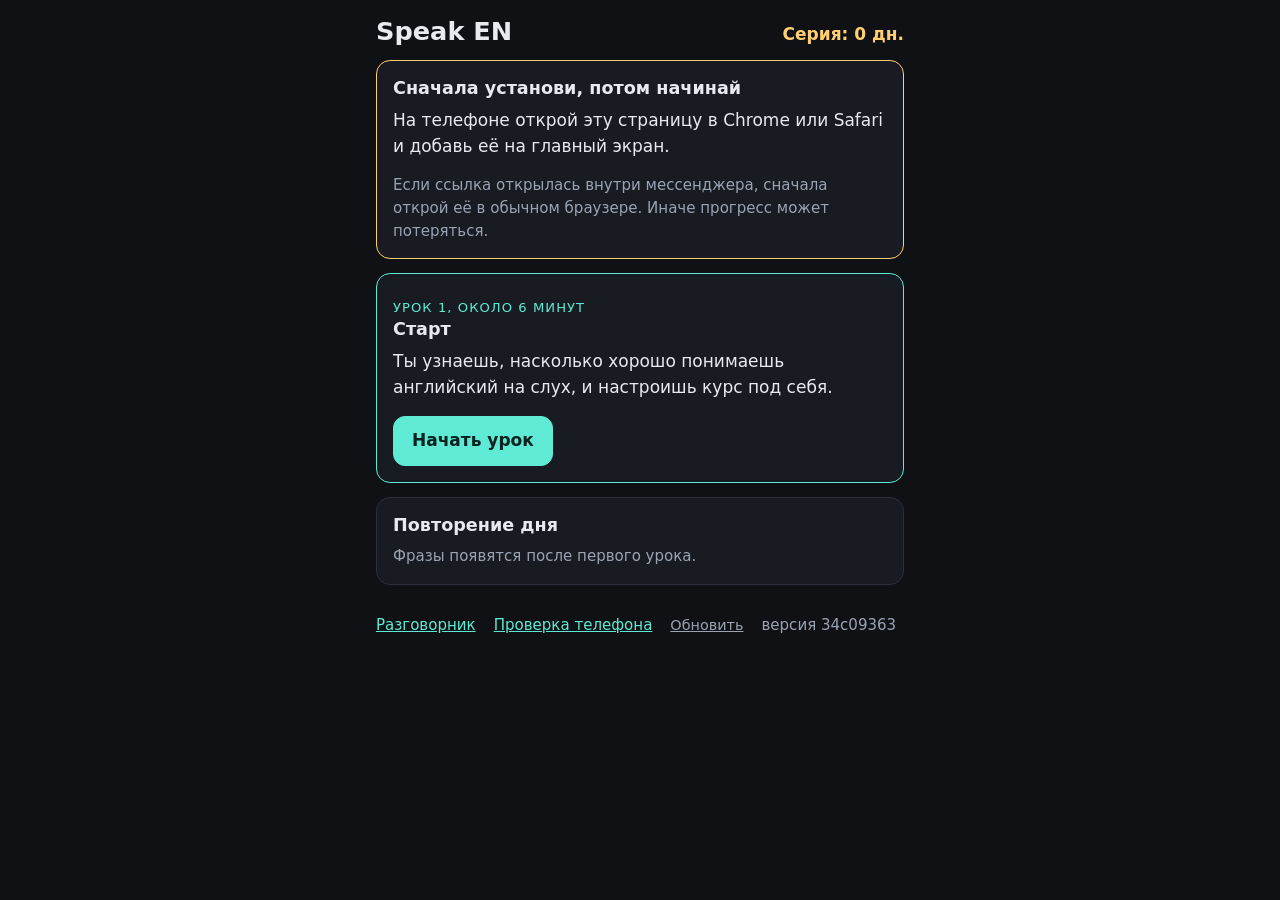
<file: index.html>
<!doctype html>
<html lang="ru">
<head>
<meta charset="utf-8">
<meta name="viewport" content="width=device-width, initial-scale=1, viewport-fit=cover">
<meta name="robots" content="noindex, nofollow">
<meta http-equiv="Content-Security-Policy" content="default-src 'self'; media-src 'self' blob:; img-src 'self' data:; object-src 'none'; base-uri 'none'; form-action 'none'">
<meta name="theme-color" content="#0f1115">
<title>Speak EN</title>
<link rel="manifest" href="manifest.webmanifest">
<link rel="icon" href="icons/icon-192.png">
<link rel="apple-touch-icon" href="icons/apple-touch-icon.png">
<link rel="stylesheet" href="assets/course.css">
</head>
<body>
<main id="home-root"><p class="muted">Загрузка…</p></main>
<noscript><p>Для работы курса нужен JavaScript.</p></noscript>
<script type="module" src="assets/app.js"></script>
</body>
</html>
</file>
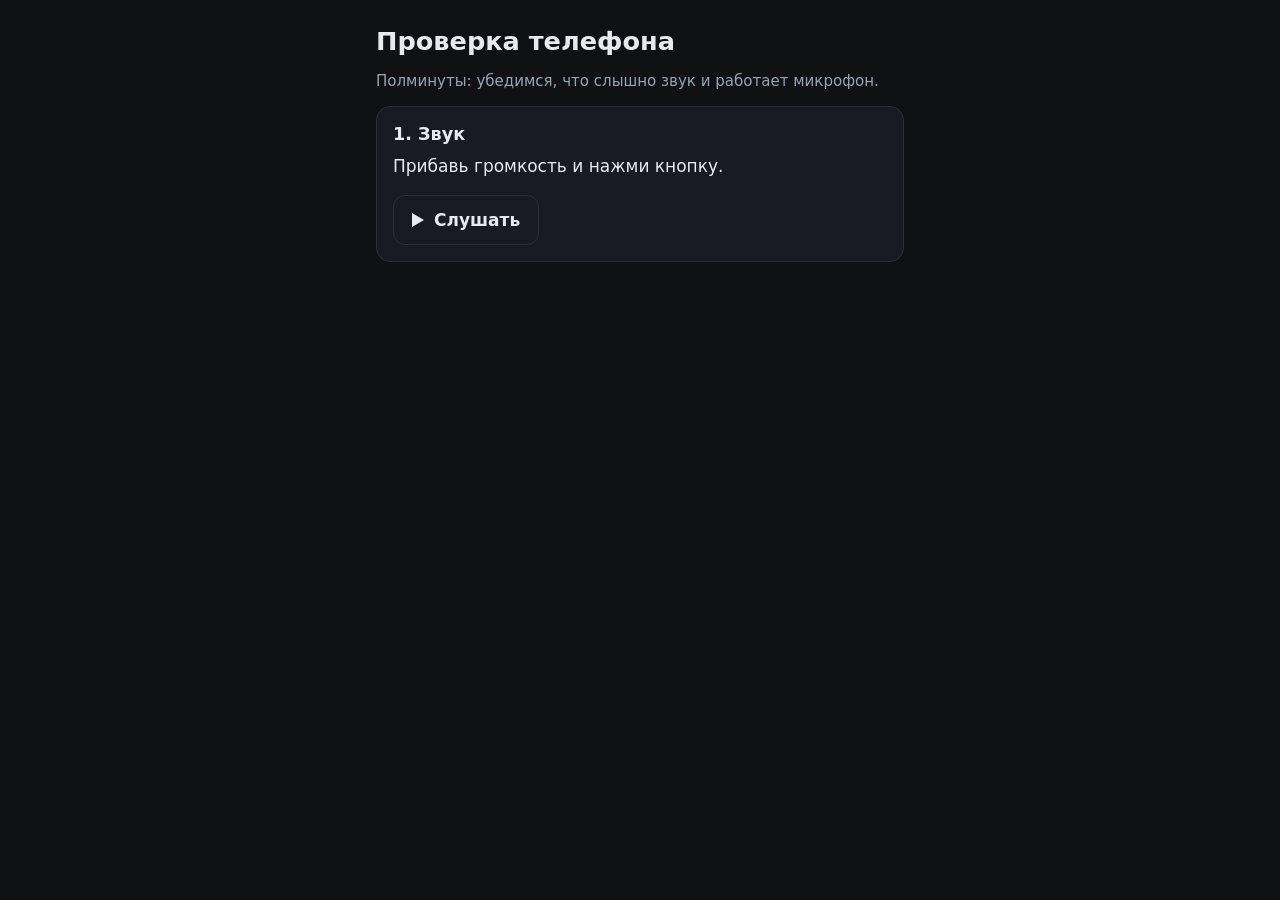
<file: check.html>
<!doctype html>
<html lang="ru">
<head>
<meta charset="utf-8">
<meta name="viewport" content="width=device-width, initial-scale=1, viewport-fit=cover">
<meta name="robots" content="noindex, nofollow">
<meta http-equiv="Content-Security-Policy" content="default-src 'self'; media-src 'self' blob:; img-src 'self' data:; object-src 'none'; base-uri 'none'; form-action 'none'">
<meta name="theme-color" content="#0f1115">
<title>Проверка телефона</title>
<link rel="manifest" href="manifest.webmanifest">
<link rel="icon" href="icons/icon-192.png">
<link rel="apple-touch-icon" href="icons/apple-touch-icon.png">
<link rel="stylesheet" href="assets/course.css">
</head>
<body>
<main id="check-root"><p class="muted">Загрузка…</p></main>
<noscript><p>Для работы курса нужен JavaScript.</p></noscript>
<script type="module" src="assets/check.js"></script>
</body>
</html>
</file>
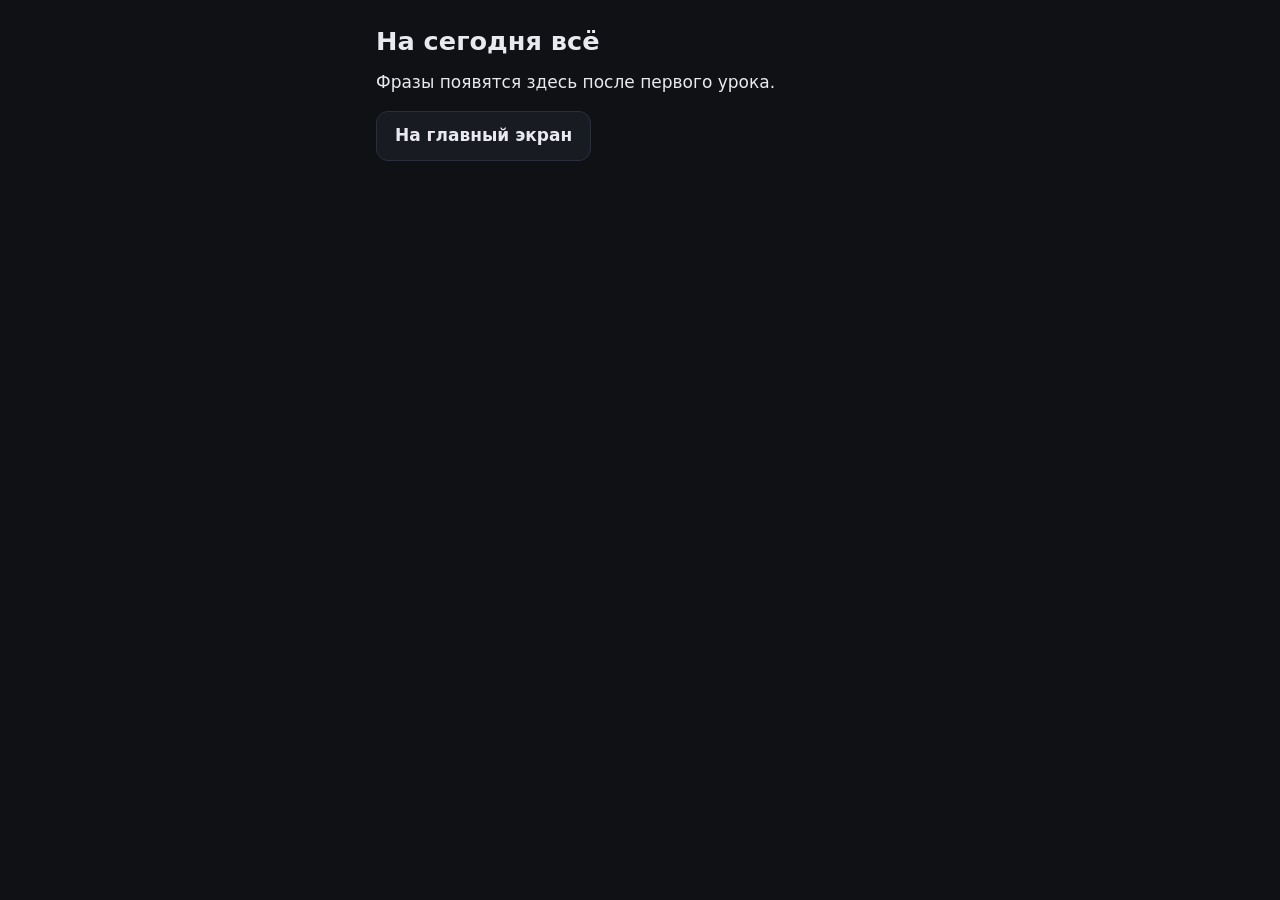
<file: review.html>
<!doctype html>
<html lang="ru">
<head>
<meta charset="utf-8">
<meta name="viewport" content="width=device-width, initial-scale=1, viewport-fit=cover">
<meta name="robots" content="noindex, nofollow">
<meta http-equiv="Content-Security-Policy" content="default-src 'self'; media-src 'self' blob:; img-src 'self' data:; object-src 'none'; base-uri 'none'; form-action 'none'">
<meta name="theme-color" content="#0f1115">
<title>Повторение дня</title>
<link rel="manifest" href="manifest.webmanifest">
<link rel="icon" href="icons/icon-192.png">
<link rel="apple-touch-icon" href="icons/apple-touch-icon.png">
<link rel="stylesheet" href="assets/course.css">
</head>
<body>
<main id="review-root"><p class="muted">Загрузка…</p></main>
<noscript><p>Для работы курса нужен JavaScript.</p></noscript>
<script type="module" src="assets/review.js"></script>
</body>
</html>
</file>
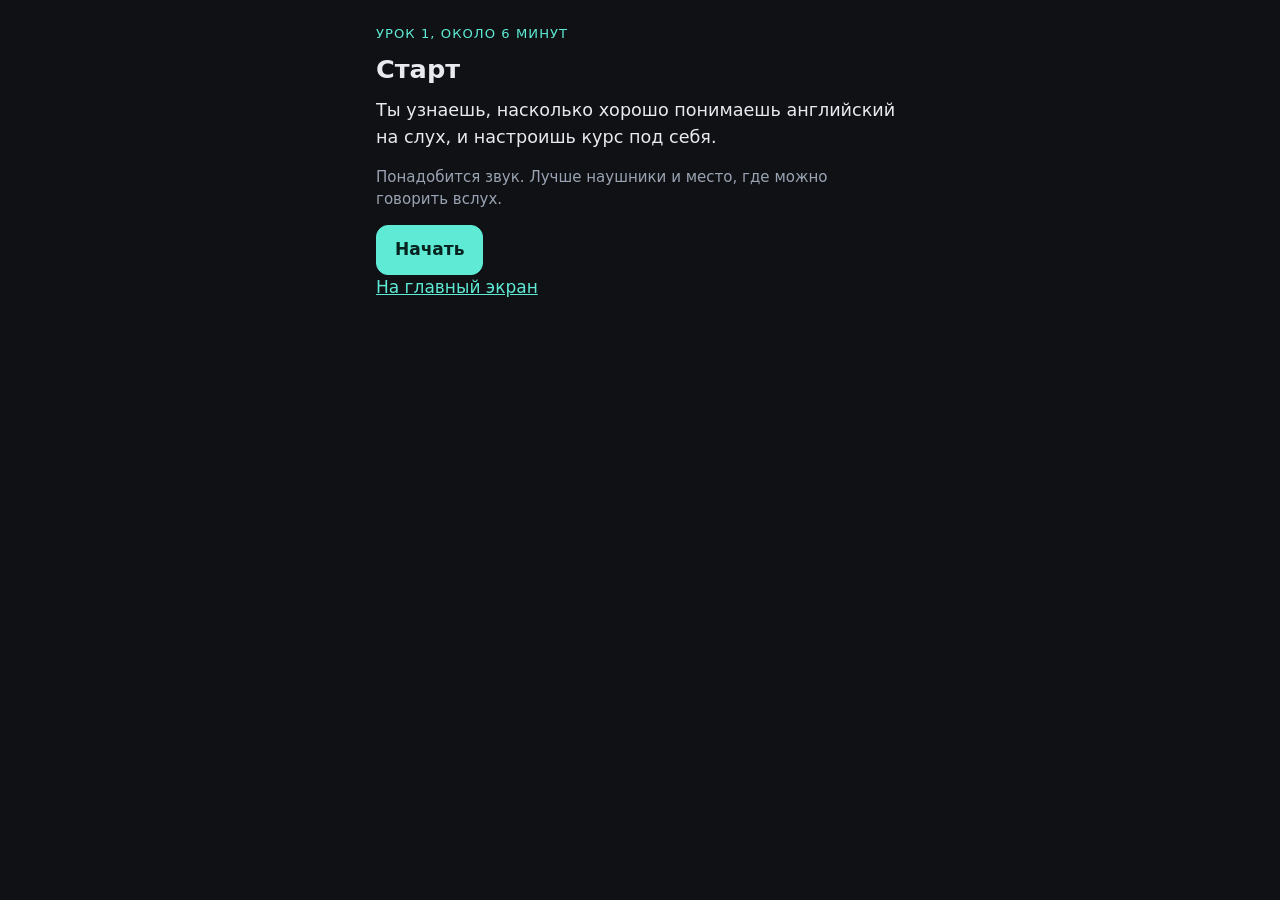
<file: lessons/0001-start.html>
<!doctype html>
<html lang="ru">
<head>
<meta charset="utf-8">
<meta name="viewport" content="width=device-width, initial-scale=1, viewport-fit=cover">
<meta name="robots" content="noindex, nofollow">
<meta http-equiv="Content-Security-Policy" content="default-src 'self'; media-src 'self' blob:; img-src 'self' data:; object-src 'none'; base-uri 'none'; form-action 'none'">
<meta name="theme-color" content="#0f1115">
<title>Старт</title>
<link rel="manifest" href="../manifest.webmanifest">
<link rel="icon" href="../icons/icon-192.png">
<link rel="stylesheet" href="../assets/course.css">
</head>
<body>
<main id="lesson-root"><p class="muted">Загрузка…</p></main>

<section id="lesson-extra" class="sources" hidden>
  <h2>Что дальше</h2>
  <p>Следующий урок уже готов: <a href="0002-save-the-conversation.html">«Спаси разговор»</a>. Все фразы курса собираются в <a href="../reference/phrasebook.html">разговорнике</a>.</p>
  <h2>Посмотри сам</h2>
  <p>Главный источник: раздел Listening на <a href="https://learnenglishteens.britishcouncil.org/skills/listening" rel="noopener">British Council LearnEnglish Teens</a>. Это бесплатный сайт для 13–17 лет, записи разбиты по уровням от A1 до C1. Выбери уровень из своего результата и послушай одну запись.</p>
  <h2>Откуда уровни</h2>
  <p>A1, A2 и B1 это ступени общеевропейской шкалы CEFR. Слова в тесте подобраны по официальным спискам Cambridge: <a href="https://www.cambridgeenglish.org/Images/506886-a2-key-2020-vocabulary-list.pdf" rel="noopener">A2 Key</a> и <a href="https://www.cambridgeenglish.org/Images/506887-b1-preliminary-vocabulary-list.pdf" rel="noopener">B1 Preliminary</a>. Тест короткий, поэтому оценка грубая.</p>
  <h2>Есть вопрос?</h2>
  <p>Напиши его в поле «Вопрос учителю» в конце любого урока или передай через родителя.</p>
</section>

<script type="application/json" id="lesson">
{
  "meta": {
    "id": "0001",
    "title": "Старт",
    "win": "Ты узнаешь, насколько хорошо понимаешь английский на слух, и настроишь курс под себя.",
    "minutes": 6,
    "source": { "title": "British Council LearnEnglish Teens: Listening", "url": "https://learnenglishteens.britishcouncil.org/skills/listening" }
  },
  "items": [
    { "id": "a0101", "en": "Hi! This is how I sound. Pick the voice you like.", "voices": ["af_heart", "am_michael", "bf_emma", "af_bella"] },

    { "id": "a0102", "en": "Hello! My name is Tom. I am twelve years old.", "voice": "am_michael", "speed": 0.85 },
    { "id": "a0103", "en": "I have a brother and two sisters.", "voice": "af_heart", "speed": 0.85 },
    { "id": "a0104", "en": "The book is on the table.", "voice": "bf_emma", "speed": 0.85 },
    { "id": "a0105", "en": "I get up at seven o'clock.", "voice": "af_bella", "speed": 0.85 },

    { "id": "a0106", "en": "Go straight on and turn left at the bank. The bus stop is right there.", "voice": "bf_emma" },
    { "id": "a0107", "en": "The train to London leaves at half past nine from platform four.", "voice": "am_michael" },
    { "id": "a0108", "en": "I can't come to the party tonight because I have to study for a test.", "voice": "af_heart" },
    { "id": "a0109", "en": "Could I have a cheese sandwich and an orange juice, please?", "voice": "af_bella" },

    { "id": "a0110", "en": "I was going to walk to school, but it started raining, so my dad gave me a lift.", "voice": "am_michael", "speed": 1.05 },
    { "id": "a0111", "en": "If I'd known the shop was closed on Sundays, I wouldn't have come all the way here.", "voice": "bf_emma", "speed": 1.05 },
    { "id": "a0112", "en": "She said she'd rather stay in and watch a film than go out tonight.", "voice": "af_heart", "speed": 1.05 },
    { "id": "a0113", "en": "I've been learning to play the guitar for about two years, but I still can't read music.", "voice": "af_bella", "speed": 1.05 }
  ],
  "steps": [
    { "type": "info", "title": "Как устроен курс",
      "body": [
        "Цель: говорить по-английски и понимать речь на слух. Здесь мало правил и много звука.",
        "Урок занимает 5–8 минут. Каждый день есть короткое повторение: без него фразы забываются за пару дней.",
        "После занятия отправляй отчёт родителю одной кнопкой. По нему учитель готовит следующий урок именно под тебя.",
        "Сегодня: проверим телефон, выберем голос и узнаем твой уровень." ] },
    { "type": "check" },
    { "type": "voice", "sample": "a0101" },
    { "type": "placement", "pass": 3, "tiers": [
      { "level": "A1", "items": [
        { "audio": "a0102", "q": "Сколько лет Тому?", "options": ["Ему десять лет", "Ему двенадцать лет", "Ему двадцать лет"], "answer": 1 },
        { "audio": "a0103", "q": "Сколько у него сестёр?", "options": ["Одна сестра", "Две сестры", "Три сестры"], "answer": 1 },
        { "audio": "a0104", "q": "Где лежит книга?", "options": ["На столе", "Под столом", "В сумке"], "answer": 0 },
        { "audio": "a0105", "q": "Во сколько она встаёт?", "options": ["В шесть", "В семь", "В восемь"], "answer": 1 }
      ] },
      { "level": "A2", "items": [
        { "audio": "a0106", "q": "Куда повернуть у банка?", "options": ["Налево", "Направо", "Назад"], "answer": 0 },
        { "audio": "a0107", "q": "С какой платформы уходит поезд?", "options": ["С третьей", "С четвёртой", "С девятой"], "answer": 1 },
        { "audio": "a0108", "q": "Почему она не придёт на вечеринку?", "options": ["Готовится к тесту", "Уехала к бабушке", "Заболела и лежит"], "answer": 0 },
        { "audio": "a0109", "q": "Какой напиток она заказала?", "options": ["Яблочный сок", "Чёрный чай", "Апельсиновый сок"], "answer": 2 }
      ] },
      { "level": "B1", "items": [
        { "audio": "a0110", "q": "Как он добрался до школы?", "options": ["Один пешком под дождём", "С папой на машине", "С другом на автобусе"], "answer": 1 },
        { "audio": "a0111", "q": "Что пошло не так?", "options": ["Магазин оказался закрыт", "Магазин переехал далеко", "Магазин открылся позже"], "answer": 0 },
        { "audio": "a0112", "q": "Чего ей хочется сегодня вечером?", "options": ["Пойти в кинотеатр", "Гулять с друзьями", "Смотреть фильм дома"], "answer": 2 },
        { "audio": "a0113", "q": "Чего он до сих пор не умеет?", "options": ["Играть аккорды", "Читать ноты", "Петь песни"], "answer": 1 }
      ] }
    ] },
    { "type": "choose", "id": "goals", "title": "Зачем тебе английский?", "hint": "Выбери до трёх. Честно: от этого зависят темы уроков.", "max": 3,
      "options": [
        { "id": "g1", "label": "Понимать видео и стримы" },
        { "id": "g2", "label": "Общаться в играх" },
        { "id": "g3", "label": "Говорить в поездках" },
        { "id": "g4", "label": "Устные ответы в школе" },
        { "id": "g5", "label": "Общаться с иностранцами" },
        { "id": "g6", "label": "Учёба за границей" },
        { "id": "g7", "label": "Пока не знаю" }
      ] },
    { "type": "choose", "id": "ints", "title": "Что тебе интересно?", "hint": "Выбери до четырёх. Диалоги в уроках будут про это.", "max": 4,
      "text": "Чего нет в списке? Необязательно",
      "options": [
        { "id": "i1", "label": "Игры" },
        { "id": "i2", "label": "Музыка" },
        { "id": "i3", "label": "Спорт" },
        { "id": "i4", "label": "Кино и сериалы" },
        { "id": "i5", "label": "Техника и код" },
        { "id": "i6", "label": "Путешествия" },
        { "id": "i7", "label": "Наука и космос" },
        { "id": "i8", "label": "Машины" },
        { "id": "i9", "label": "Еда" },
        { "id": "i10", "label": "Аниме и рисование" }
      ] },
    { "type": "choose", "id": "mins", "title": "Сколько минут в день ты готов заниматься?", "hint": "Лучше мало, но каждый день.", "max": 1,
      "options": [
        { "id": "m5", "label": "5 минут" },
        { "id": "m10", "label": "10 минут" },
        { "id": "m15", "label": "15 минут" },
        { "id": "m20", "label": "20 и больше" }
      ] }
  ]
}
</script>
<script type="module" src="../assets/lesson.js"></script>
</body>
</html>
</file>
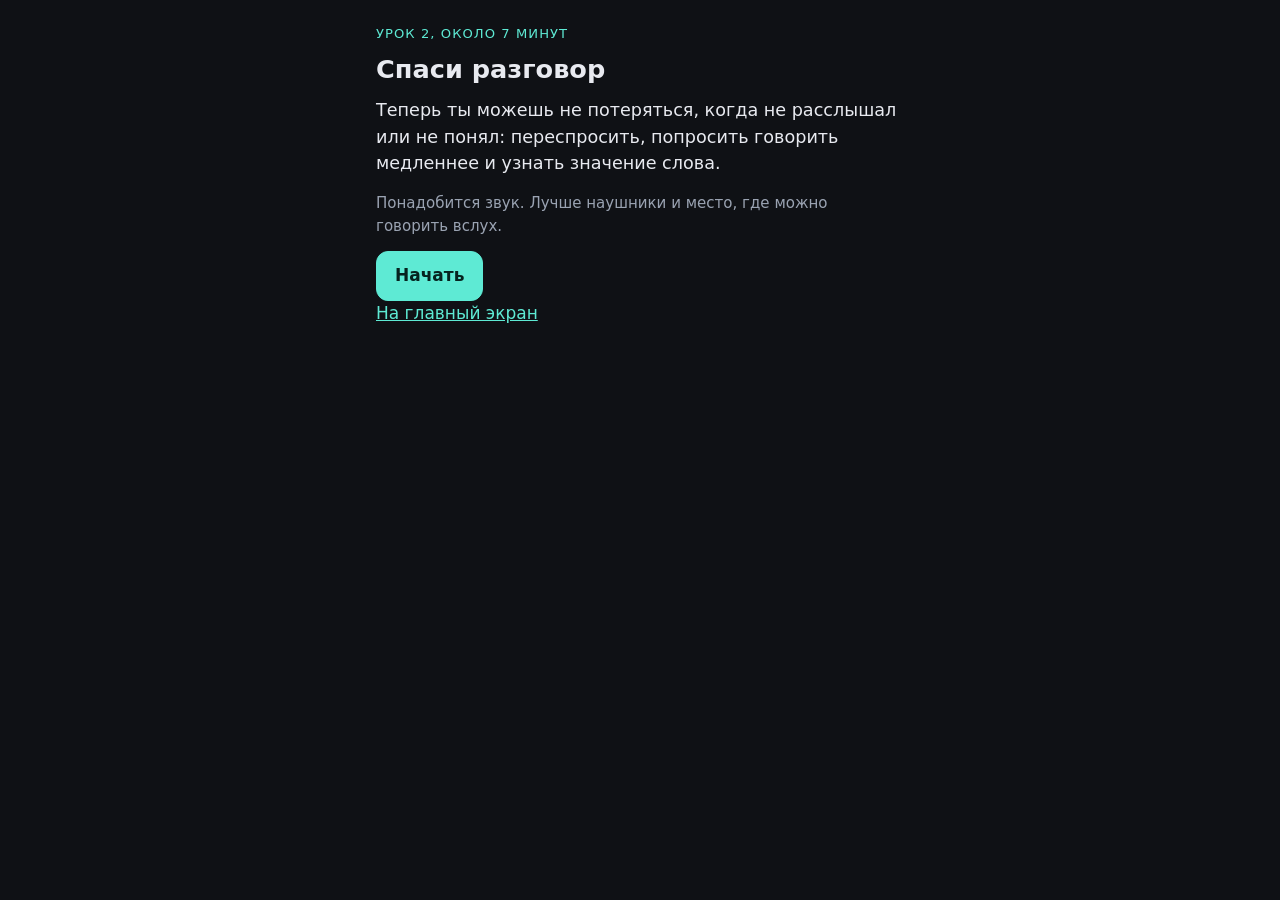
<file: lessons/0002-save-the-conversation.html>
<!doctype html>
<html lang="ru">
<head>
<meta charset="utf-8">
<meta name="viewport" content="width=device-width, initial-scale=1, viewport-fit=cover">
<meta name="robots" content="noindex, nofollow">
<meta http-equiv="Content-Security-Policy" content="default-src 'self'; media-src 'self' blob:; img-src 'self' data:; object-src 'none'; base-uri 'none'; form-action 'none'">
<meta name="theme-color" content="#0f1115">
<title>Спаси разговор</title>
<link rel="manifest" href="../manifest.webmanifest">
<link rel="icon" href="../icons/icon-192.png">
<link rel="stylesheet" href="../assets/course.css">
</head>
<body>
<main id="lesson-root"><p class="muted">Загрузка…</p></main>

<section id="lesson-extra" class="sources" hidden>
  <h2>Шпаргалка</h2>
  <p>Три фразы этого урока с пояснениями лежат в <a href="../reference/phrasebook.html">разговорнике</a>. Предыдущий урок: <a href="0001-start.html">«Старт»</a>.</p>
  <h2>Посмотри сам</h2>
  <p>Главный источник: видео <a href="https://learnenglishteens.britishcouncil.org/skills/speaking/a1-speaking/homework-problems" rel="noopener">Homework problems</a> на British Council LearnEnglish Teens. Подростки переспрашивают друг друга теми же приёмами: «Can you say that again?», «Do you mean…?». Под видео есть текст.</p>
  <p>Ещё одна сцена на ту же тему: <a href="https://learnenglish.britishcouncil.org/free-resources/speaking/a1/checking-understanding" rel="noopener">Checking understanding</a> (British Council LearnEnglish).</p>
  <h2>Почему именно эти фразы</h2>
  <p>Кто умеет переспросить, тот не выпадает из разговора и слышит больше живой речи. Обзор 61 исследования показал, что обучение разговорным стратегиям даёт заметный эффект (<a href="https://experts.nau.edu/en/publications/the-effectiveness-of-second-language-strategy-instruction-a-meta-/" rel="noopener">Plonsky, 2011</a>; обзор про стратегии в целом, не только про переспрашивание).</p>
  <h2>Есть вопрос?</h2>
  <p>Напиши его в поле «Вопрос учителю» в конце урока или передай через родителя.</p>
</section>

<script type="application/json" id="lesson">
{
  "meta": {
    "id": "0002",
    "title": "Спаси разговор",
    "win": "Теперь ты можешь не потеряться, когда не расслышал или не понял: переспросить, попросить говорить медленнее и узнать значение слова.",
    "minutes": 7,
    "source": { "title": "British Council LearnEnglish Teens: Homework problems", "url": "https://learnenglishteens.britishcouncil.org/skills/speaking/a1-speaking/homework-problems" }
  },
  "items": [
    { "id": "k0201", "en": "Sorry, could you say that again?", "ru": "Извини, можешь повторить?", "slow": true,
      "note": "Could you в быстрой речи сливается и звучит почти как «куджу». Голос в конце идёт вверх: это вопрос." },
    { "id": "k0202", "en": "Could you speak more slowly, please?", "ru": "Можешь говорить помедленнее, пожалуйста?", "slow": true,
      "note": "Ударение на slowly. Please в конце делает просьбу вежливой: так можно сказать и взрослому, и незнакомцу." },
    { "id": "k0203", "en": "What does that mean?", "ru": "Что это значит?", "slow": true,
      "note": "Does that сливается: «дазэт». Это вопрос про слово или фразу, а не про человека." },

    { "id": "a0201", "en": "Hey, do you want to grab a bite after practice?", "voice": "bm_george", "speed": 1.25 },
    { "id": "a0202", "en": "Sorry, could you say that again?", "voice": "bf_isabella" },
    { "id": "a0203", "en": "Do you want to get some food after practice?", "voice": "bm_george", "speed": 0.9 },
    { "id": "a0204", "en": "What do you mean?", "voice": "bf_emma" },
    { "id": "a0205", "en": "The match was called off because of the weather.", "voice": "bm_george", "speed": 1.25 },
    { "id": "a0206", "en": "The match was called off because of the weather.", "voice": "bm_george", "speed": 1.0 },
    { "id": "a0207", "en": "The match was called off because of the weather.", "voice": "bm_george", "speed": 0.8 },
    { "id": "a0208", "en": "Called off means cancelled. There is no match today.", "voice": "bm_george", "speed": 0.9 }
  ],
  "steps": [
    { "type": "listen", "title": "Двое после тренировки", "audio": ["a0201", "a0202", "a0203"],
      "q": "Что сделала девушка, когда не расслышала?",
      "options": ["Попросила повторить фразу", "Сразу согласилась пойти", "Сменила тему разговора"], "answer": 0,
      "explain": "Она не притворилась, что поняла, а переспросила. Парень повторил проще и медленнее. Этому и научимся." },
    { "type": "chunk", "item": "k0201" },
    { "type": "shadow", "item": "k0201" },
    { "type": "chunk", "item": "k0202" },
    { "type": "shadow", "item": "k0202" },
    { "type": "chunk", "item": "k0203" },
    { "type": "shadow", "item": "k0203" },
    { "type": "pair", "audio": "a0204", "options": ["What does that mean?", "What do you mean?"], "answer": 1,
      "explain": "What do you mean? значит «Что ты имеешь в виду?»: вопрос к человеку. What does that mean? это вопрос про слово." },
    { "type": "tiles", "item": "k0201", "distractors": ["speak", "more"] },
    { "type": "tiles", "item": "k0202", "distractors": ["say", "again"] },
    { "type": "dictation", "item": "k0203" },
    { "type": "dialogue", "title": "Друг говорит слишком быстро",
      "intro": "Ты слушаешь, потом говоришь свою реплику вслух. Текст собеседника сначала скрыт: попробуй понять на слух.",
      "turns": [
        { "who": "them", "audio": "a0205" },
        { "who": "you", "item": "k0201", "prompt": "Ты не расслышал. Попроси повторить." },
        { "who": "them", "audio": "a0206" },
        { "who": "you", "item": "k0202", "prompt": "Всё ещё слишком быстро. Попроси говорить медленнее." },
        { "who": "them", "audio": "a0207" },
        { "who": "you", "item": "k0203", "prompt": "Слова ты расслышал, но called off тебе незнакомо. Спроси, что это значит." },
        { "who": "them", "audio": "a0208" }
      ] },
    { "type": "recall", "item": "k0202", "prompt": "Собеседник тараторит. Что ты скажешь?" },
    { "type": "mission", "text": "Сегодня один раз скажи вслух настоящему человеку: «Sorry, could you say that again?». Родителю, другу или в игре." }
  ]
}
</script>
<script type="module" src="../assets/lesson.js"></script>
</body>
</html>
</file>
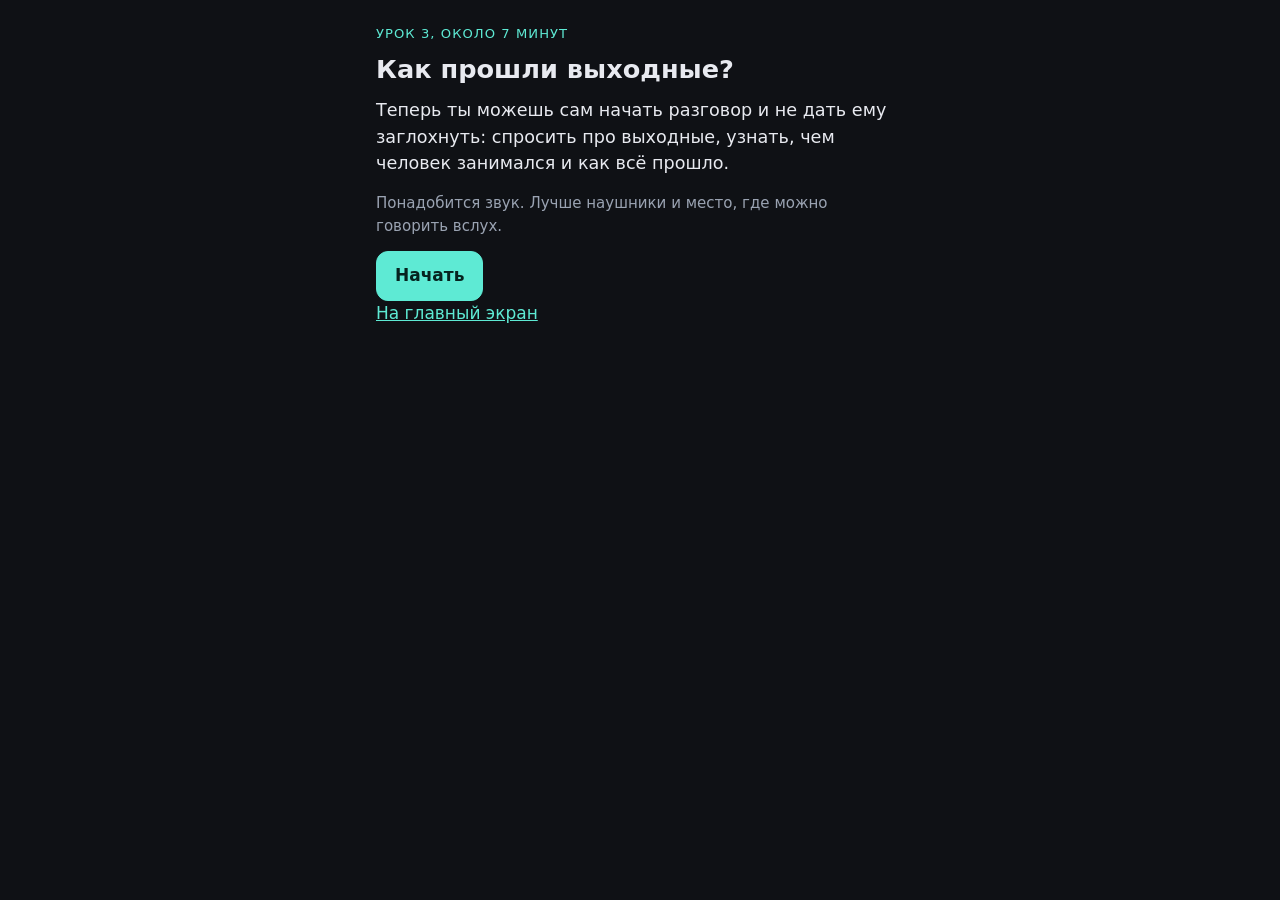
<file: lessons/0003-how-was-your-weekend.html>
<!doctype html>
<html lang="ru">
<head>
<meta charset="utf-8">
<meta name="viewport" content="width=device-width, initial-scale=1, viewport-fit=cover">
<meta name="robots" content="noindex, nofollow">
<meta http-equiv="Content-Security-Policy" content="default-src 'self'; media-src 'self' blob:; img-src 'self' data:; object-src 'none'; base-uri 'none'; form-action 'none'">
<meta name="theme-color" content="#0f1115">
<title>Как прошли выходные?</title>
<link rel="manifest" href="../manifest.webmanifest">
<link rel="icon" href="../icons/icon-192.png">
<link rel="stylesheet" href="../assets/course.css">
</head>
<body>
<main id="lesson-root"><p class="muted">Загрузка…</p></main>

<section id="lesson-extra" class="sources" hidden>
  <h2>Шпаргалка</h2>
  <p>Три вопроса этого урока лежат в <a href="../reference/phrasebook.html">разговорнике</a>. Предыдущий урок: <a href="0002-save-the-conversation.html">«Спаси разговор»</a>.</p>
  <h2>Посмотри сам</h2>
  <p>Главный источник: видео <a href="https://learnenglishteens.britishcouncil.org/skills/speaking/b1-speaking/talking-about-your-weekend" rel="noopener">Talking about your weekend</a> на British Council LearnEnglish Teens. Двое друзей в понедельник обсуждают футбол и концерт и задают друг другу те же вопросы: «How was your weekend?», «What did you get up to?», «How did it go?». Под видео есть текст. Уровень видео выше твоего стартового: это нормально, вопросы ты уже знаешь.</p>
  <h2>Почему именно эти фразы</h2>
  <p>Разговор держится на вопросах. Один готовый вопрос, сказанный без паузы, даёт собеседнику повод рассказывать, а тебе время слушать. Готовые фразы связаны с более беглой речью (<a href="https://www.frontiersin.org/journals/psychology/articles/10.3389/fpsyg.2022.1012225/full" rel="noopener">Yu, 2022</a>; одно исследование, свидетельство не сильное).</p>
  <h2>Есть вопрос?</h2>
  <p>Напиши его в поле «Вопрос учителю» в конце урока или передай через родителя.</p>
</section>

<script type="application/json" id="lesson">
{
  "meta": {
    "id": "0003",
    "title": "Как прошли выходные?",
    "win": "Теперь ты можешь сам начать разговор и не дать ему заглохнуть: спросить про выходные, узнать, чем человек занимался и как всё прошло.",
    "minutes": 7,
    "source": { "title": "British Council LearnEnglish Teens: Talking about your weekend", "url": "https://learnenglishteens.britishcouncil.org/skills/speaking/b1-speaking/talking-about-your-weekend" }
  },
  "items": [
    { "id": "k0301", "en": "How was your weekend?", "ru": "Как прошли выходные?", "slow": true,
      "note": "Самый обычный вопрос в понедельник. Was, а не is: выходные уже прошли." },
    { "id": "k0302", "en": "What did you get up to?", "ru": "Чем занимался?", "slow": true,
      "note": "Get up to значит «заниматься чем-то». Разговорный вопрос: так спрашивают друзей, а не учителя." },
    { "id": "k0303", "en": "How did it go?", "ru": "Как всё прошло?", "slow": true,
      "note": "Вопрос про событие, которое уже закончилось: матч, концерт, контрольная. It здесь и есть это событие." },

    { "id": "a0301", "en": "Hey! How was your weekend?", "voice": "bm_george", "speed": 1.1 },
    { "id": "a0302", "en": "Pretty good, thanks. We had a match on Saturday.", "voice": "bf_isabella", "speed": 1.1 },
    { "id": "a0303", "en": "Oh, nice. How did it go?", "voice": "bm_george", "speed": 1.1 },
    { "id": "a0304", "en": "We won three one, and I scored a goal.", "voice": "bf_isabella", "speed": 1.1 },
    { "id": "a0305", "en": "Hi, how is it going?", "voice": "bf_emma" },
    { "id": "a0306", "en": "Hi! Good to see you.", "voice": "bm_george" },
    { "id": "a0307", "en": "It was great. I had a swimming competition on Sunday.", "voice": "bm_george", "speed": 1.1 },
    { "id": "a0308", "en": "I came second. I'm really happy with that.", "voice": "bm_george", "speed": 1.1 },
    { "id": "a0309", "en": "Not much. I just stayed home and watched a film.", "voice": "bf_emma", "speed": 1.1 }
  ],
  "steps": [
    { "type": "listen", "title": "Понедельник, двое друзей", "audio": ["a0301", "a0302", "a0303", "a0304"],
      "q": "Что было у девушки в субботу?",
      "options": ["Концерт любимой группы", "Матч её команды", "Поездка за город"], "answer": 1,
      "explain": "У неё был матч: команда выиграла 3:1, и она забила гол. Заметь: парень задал всего два коротких вопроса, а рассказывала она." },
    { "type": "chunk", "item": "k0301" },
    { "type": "shadow", "item": "k0301" },
    { "type": "chunk", "item": "k0302" },
    { "type": "shadow", "item": "k0302" },
    { "type": "chunk", "item": "k0303" },
    { "type": "shadow", "item": "k0303" },
    { "type": "pair", "audio": "a0305", "options": ["Hi, how did it go?", "Hi, how is it going?"], "answer": 1,
      "explain": "How is it going? значит «Как дела?»: про сейчас. How did it go? спрашивает про то, что уже прошло." },
    { "type": "tiles", "item": "k0302", "distractors": ["go", "was"] },
    { "type": "tiles", "item": "k0301", "distractors": ["did", "it"] },
    { "type": "dictation", "item": "k0303" },
    { "type": "dialogue", "title": "Встреча после выходных",
      "intro": "Ты ведёшь разговор: вопросы задаёшь ты. Текст собеседников сначала скрыт: попробуй понять на слух.",
      "turns": [
        { "who": "them", "audio": "a0306" },
        { "who": "you", "item": "k0301", "prompt": "Понедельник. Спроси друга про выходные." },
        { "who": "them", "audio": "a0307" },
        { "who": "you", "item": "k0303", "prompt": "У него были соревнования. Узнай, как всё прошло." },
        { "who": "them", "audio": "a0308" },
        { "who": "you", "item": "k0302", "prompt": "Рядом стоит подруга и молчит. Спроси, чем занималась она." },
        { "who": "them", "audio": "a0309" }
      ] },
    { "type": "recall", "item": "k0302", "prompt": "Друг вернулся с каникул. Ты хочешь узнать, чем он занимался." },
    { "type": "mission", "text": "Сегодня спроси настоящего человека про то, что у него уже прошло (тренировка, контрольная, поездка): «How did it go?». Родителя, друга или тренера." }
  ]
}
</script>
<script type="module" src="../assets/lesson.js"></script>
</body>
</html>
</file>
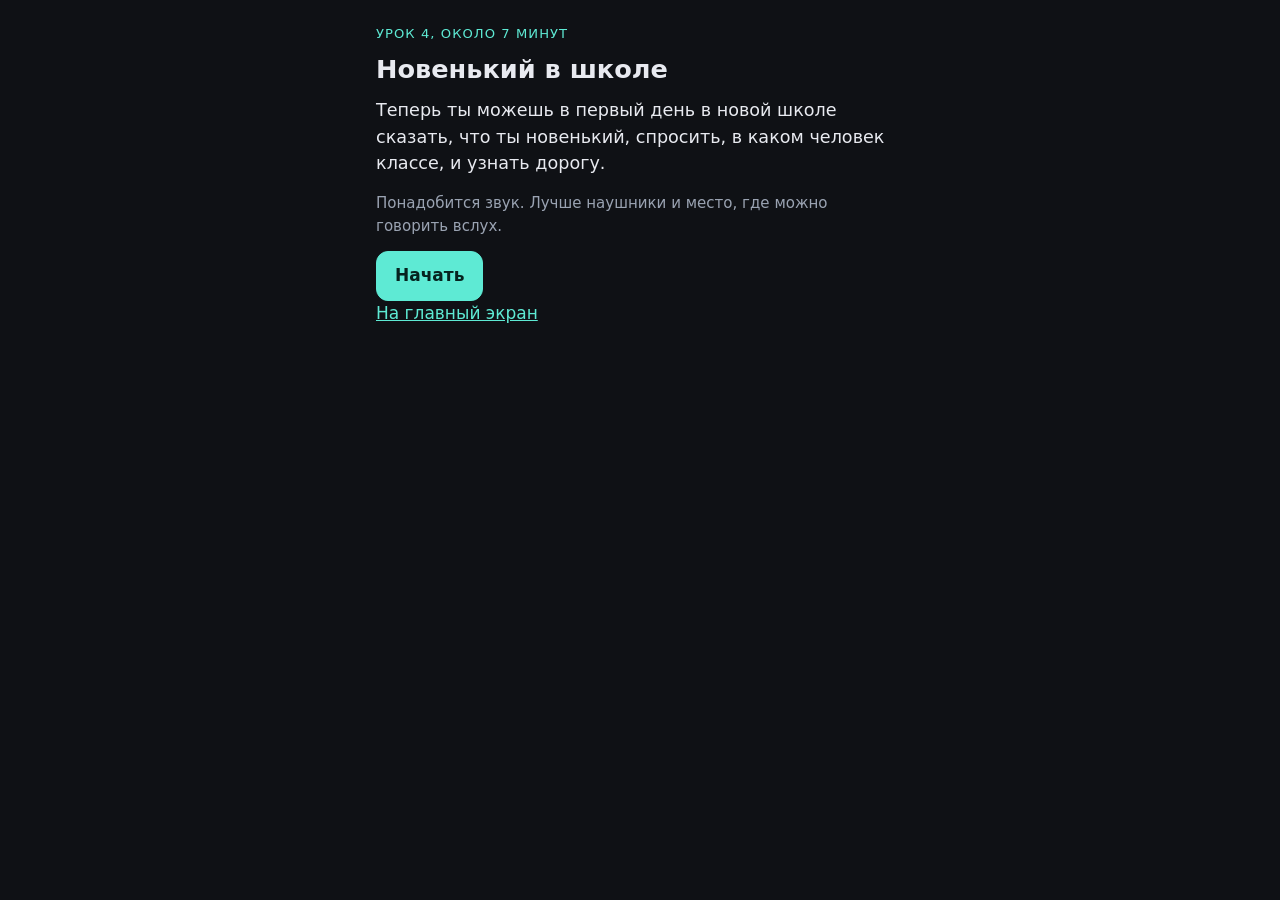
<file: lessons/0004-new-at-school.html>
<!doctype html>
<html lang="ru">
<head>
<meta charset="utf-8">
<meta name="viewport" content="width=device-width, initial-scale=1, viewport-fit=cover">
<meta name="robots" content="noindex, nofollow">
<meta http-equiv="Content-Security-Policy" content="default-src 'self'; media-src 'self' blob:; img-src 'self' data:; object-src 'none'; base-uri 'none'; form-action 'none'">
<meta name="theme-color" content="#0f1115">
<title>Новенький в школе</title>
<link rel="manifest" href="../manifest.webmanifest">
<link rel="icon" href="../icons/icon-192.png">
<link rel="stylesheet" href="../assets/course.css">
</head>
<body>
<main id="lesson-root"><p class="muted">Загрузка…</p></main>

<section id="lesson-extra" class="sources" hidden>
  <h2>Шпаргалка</h2>
  <p>Три фразы этого урока лежат в <a href="../reference/phrasebook.html">разговорнике</a>. Предыдущий урок: <a href="0003-how-was-your-weekend.html">«Как прошли выходные?»</a>.</p>
  <h2>Посмотри сам</h2>
  <p>Главный источник: видео <a href="https://learnenglishteens.britishcouncil.org/skills/speaking/a1-speaking/meeting-people" rel="noopener">Meeting people</a> на British Council LearnEnglish Teens. Новенькая заблудилась в школе, и ей помогают: спрашивают имя и «What year are you in?». Под видео есть текст. Видео проще твоего уровня: смотри без текста и проверь, всё ли понял с первого раза.</p>
  <h2>Почему именно эти фразы</h2>
  <p>В новом месте первым заговаривает тот, у кого есть готовая фраза. Три фразы урока закрывают три задачи первого дня: объяснить, кто ты, начать знакомство и найти дорогу. В британской школе спрашивают про year, а не про class: так говорят и герои видео.</p>
  <h2>Есть вопрос?</h2>
  <p>Напиши его в поле «Вопрос учителю» в конце урока или передай через родителя.</p>
</section>

<script type="application/json" id="lesson">
{
  "meta": {
    "id": "0004",
    "title": "Новенький в школе",
    "win": "Теперь ты можешь в первый день в новой школе сказать, что ты новенький, спросить, в каком человек классе, и узнать дорогу.",
    "minutes": 7,
    "source": { "title": "British Council LearnEnglish Teens: Meeting people", "url": "https://learnenglishteens.britishcouncil.org/skills/speaking/a1-speaking/meeting-people" }
  },
  "items": [
    { "id": "k0401", "en": "Hi, I'm new here.", "ru": "Привет, я здесь новенький.", "slow": true, "voices": ["bf_emma", "bf_isabella"],
      "note": "Короткая фраза, после которой тебе обычно сами предлагают помощь. I'm звучит как одно слово: «айм»." },
    { "id": "k0402", "en": "What year are you in?", "ru": "В каком ты классе?", "slow": true,
      "note": "В британской школе говорят year: year nine значит девятый год обучения. In стоит в самом конце." },
    { "id": "k0403", "en": "Sorry, do you know where room twelve is?", "ru": "Извини, не знаешь, где двенадцатый кабинет?", "slow": true, "voices": ["bf_emma", "bf_isabella", "bm_fable"],
      "note": "После do you know where порядок слов как в обычной фразе: where room twelve is, а не where is room twelve." },

    { "id": "a0401", "en": "Hi, are you okay? You look a bit lost.", "voice": "bf_isabella", "speed": 1.1 },
    { "id": "a0402", "en": "Yes, I'm new here. I'm looking for room twelve.", "voice": "bm_george", "speed": 1.1 },
    { "id": "a0403", "en": "No problem. It's upstairs, next to the library. I'll show you.", "voice": "bf_isabella", "speed": 1.1 },
    { "id": "a0404", "en": "Your lesson is in room twenty.", "voice": "bm_fable" },
    { "id": "a0405", "en": "Hello! I haven't seen you before.", "voice": "bf_emma", "speed": 1.1 },
    { "id": "a0406", "en": "Oh, welcome! My name's Emma.", "voice": "bf_emma", "speed": 1.1 },
    { "id": "a0407", "en": "I'm in year nine. My first lesson today is maths.", "voice": "bf_emma", "speed": 1.1 },
    { "id": "a0408", "en": "Yes, it's just down the corridor. Come on, I'll take you there.", "voice": "bf_emma", "speed": 1.1 }
  ],
  "steps": [
    { "type": "listen", "title": "Первый день, коридор", "audio": ["a0401", "a0402", "a0403"],
      "q": "Что ищет парень?",
      "options": ["Школьную библиотеку", "Кабинет двенадцать", "Своего учителя"], "answer": 1,
      "explain": "Он ищет двенадцатый кабинет. Библиотека прозвучала только как ориентир: кабинет наверху, рядом с ней." },
    { "type": "chunk", "item": "k0401" },
    { "type": "shadow", "item": "k0401" },
    { "type": "chunk", "item": "k0402" },
    { "type": "shadow", "item": "k0402" },
    { "type": "chunk", "item": "k0403" },
    { "type": "shadow", "item": "k0403" },
    { "type": "pair", "audio": "a0404", "options": ["Your lesson is in room twelve.", "Your lesson is in room twenty."], "answer": 1,
      "explain": "Twelve это 12, twenty это 20. Их легко спутать на слух, а в школе от этого зависит, в тот ли кабинет ты придёшь." },
    { "type": "tiles", "item": "k0403", "distractors": ["are", "what"] },
    { "type": "tiles", "item": "k0402", "distractors": ["is", "class"] },
    { "type": "dictation", "item": "k0401" },
    { "type": "dialogue", "title": "Знакомство в первый день",
      "intro": "Ты новенький. Текст собеседницы сначала скрыт: попробуй понять на слух.",
      "turns": [
        { "who": "them", "audio": "a0405" },
        { "who": "you", "item": "k0401", "prompt": "С тобой поздоровались. Скажи, что ты новенький." },
        { "who": "them", "audio": "a0406" },
        { "who": "you", "item": "k0402", "prompt": "Продолжи знакомство: спроси, в каком она классе." },
        { "who": "them", "audio": "a0407" },
        { "who": "you", "item": "k0403", "prompt": "Тебе нужен двенадцатый кабинет. Спроси дорогу." },
        { "who": "them", "audio": "a0408" }
      ] },
    { "type": "recall", "item": "k0401", "prompt": "Первый день в новой школе. К тебе подошли и поздоровались. Что ты скажешь о себе?" },
    { "type": "mission", "text": "Сегодня разыграй первый день с родителем: он твой новый одноклассник. Скажи вслух все три фразы подряд, не подглядывая." }
  ]
}
</script>
<script type="module" src="../assets/lesson.js"></script>
</body>
</html>
</file>
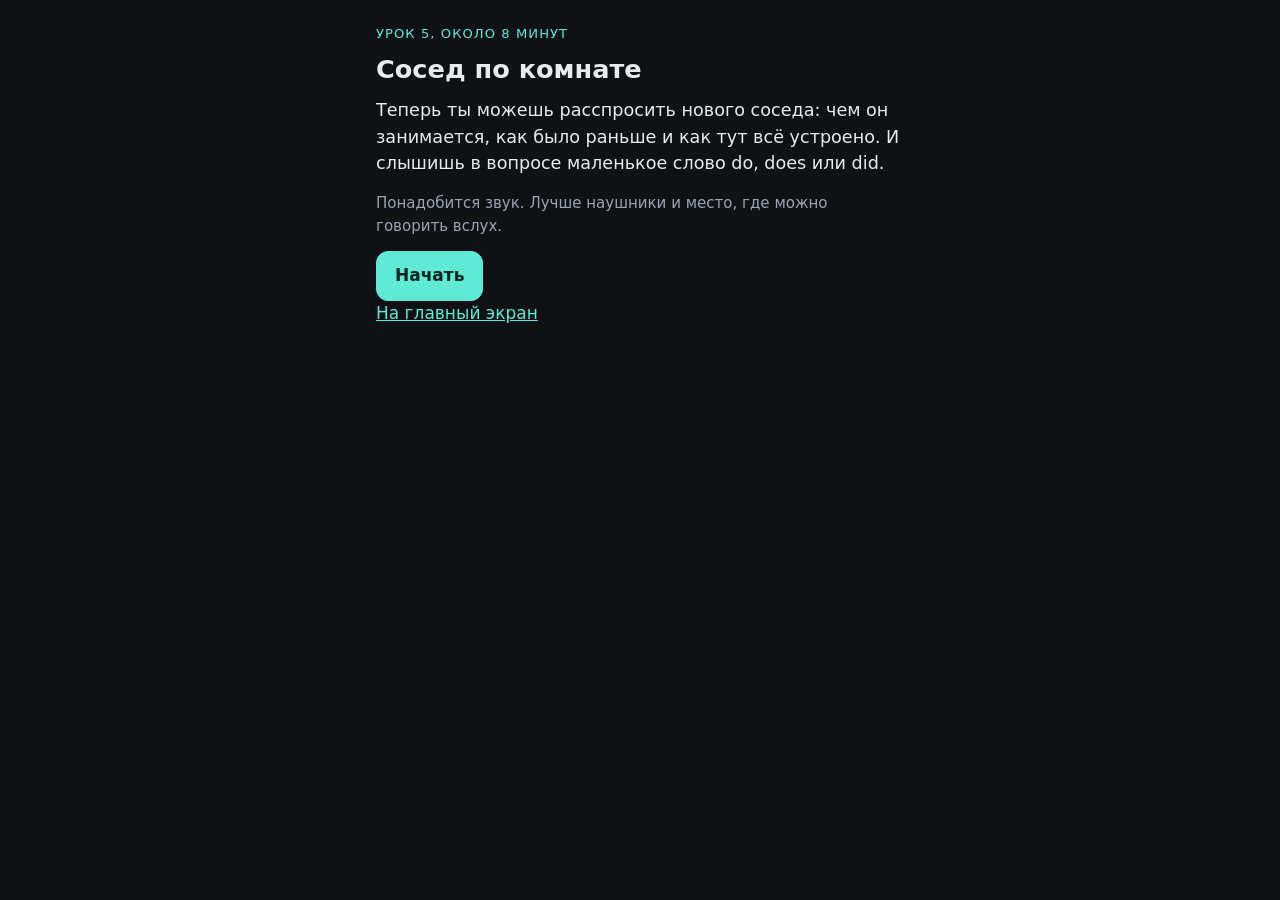
<file: lessons/0005-roommate.html>
<!doctype html>
<html lang="ru">
<head>
<meta charset="utf-8">
<meta name="viewport" content="width=device-width, initial-scale=1, viewport-fit=cover">
<meta name="robots" content="noindex, nofollow">
<meta http-equiv="Content-Security-Policy" content="default-src 'self'; media-src 'self' blob:; img-src 'self' data:; object-src 'none'; base-uri 'none'; form-action 'none'">
<meta name="theme-color" content="#0f1115">
<title>Сосед по комнате</title>
<link rel="manifest" href="../manifest.webmanifest">
<link rel="icon" href="../icons/icon-192.png">
<link rel="stylesheet" href="../assets/course.css">
</head>
<body>
<main id="lesson-root"><p class="muted">Загрузка…</p></main>

<section id="lesson-extra" class="sources" hidden>
  <h2>Шпаргалка</h2>
  <p>Три вопроса этого урока и правило про do, does, did лежат в <a href="../reference/phrasebook.html">разговорнике</a>. Предыдущий урок: <a href="0004-new-at-school.html">«Новенький в школе»</a>.</p>
  <h2>Посмотри сам</h2>
  <p>Главный источник: страница <a href="https://learnenglishteens.britishcouncil.org/grammar/a1-a2-grammar/present-simple" rel="noopener">Present simple</a> на British Council LearnEnglish Teens. Там правило для вопросов записано так: do или does, потом кто, потом глагол в начальной форме. И там же сказано, что с глаголом be помощник не нужен: «Is she with you?».</p>
  <p>Вопросы про прошлое с did: страница <a href="https://learnenglishteens.britishcouncil.org/grammar/a1-a2-grammar/question-words" rel="noopener">Question words</a>, например «Where did you go swimming?». В примерах после did глагол тоже стоит в начальной форме.</p>
  <h2>Почему именно это</h2>
  <p>В русском вопросе слова-помощника нет, поэтому его легко не услышать и не сказать. Кто ждёт помощника на втором месте, тот слышит и сам вопрос, и время, о котором спрашивают.</p>
  <h2>Есть вопрос?</h2>
  <p>Напиши его в поле «Вопрос учителю» в конце урока или передай через родителя.</p>
</section>

<script type="application/json" id="lesson">
{
  "meta": {
    "id": "0005",
    "title": "Сосед по комнате",
    "win": "Теперь ты можешь расспросить нового соседа: чем он занимается, как было раньше и как тут всё устроено. И слышишь в вопросе маленькое слово do, does или did.",
    "minutes": 8,
    "source": { "title": "British Council LearnEnglish Teens: Present simple", "url": "https://learnenglishteens.britishcouncil.org/grammar/a1-a2-grammar/present-simple" }
  },
  "items": [
    { "id": "k0501", "en": "What do you do in your free time?", "ru": "Чем ты занимаешься в свободное время?", "slow": true,
      "note": "Здесь два do. Первое только помощник, второе значит «делать»." },
    { "id": "k0502", "en": "What time does breakfast start?", "ru": "Во сколько начинается завтрак?", "slow": true,
      "note": "Завтрак это «он», поэтому does. И start без s: окончание уже забрал помощник." },
    { "id": "k0503", "en": "Where did you live before?", "ru": "Где ты жил раньше?", "slow": true,
      "note": "Про прошлое помощник did. Глагол после него в начальной форме: live, а не lived." },

    { "id": "a0501", "en": "Hi, you must be my new roommate. I'm Jack.", "voice": "bm_george", "speed": 1.1 },
    { "id": "a0502", "en": "Nice to meet you, Jack. What time does breakfast start here?", "voice": "bm_fable", "speed": 1.1 },
    { "id": "a0503", "en": "At half past seven, but the queue is long, so come early.", "voice": "bm_george", "speed": 1.1 },
    { "id": "a0504", "en": "Tell me, where did he live?", "voice": "bf_emma" },
    { "id": "a0505", "en": "Hi! I'm your neighbour. I only moved in last week.", "voice": "bf_isabella", "speed": 1.1 },
    { "id": "a0506", "en": "In Madrid, with my family. It's very different here.", "voice": "bf_isabella", "speed": 1.1 },
    { "id": "a0507", "en": "I play basketball, and I watch a lot of films.", "voice": "bf_isabella", "speed": 1.1 },
    { "id": "a0508", "en": "At half past seven. See you there tomorrow!", "voice": "bf_isabella", "speed": 1.1 }
  ],
  "steps": [
    { "type": "info", "title": "Маленькое слово в вопросе",
      "body": [
        "В диктанте легко написать What is that mean. Правильно: What does that mean?",
        "В английском вопросе на втором месте стоит слово-помощник. Про привычное: do. Про он, она, оно: does. Про прошлое: did.",
        "Is в таких вопросах не нужен: он только для глагола be, как в How is it going?",
        "Сегодня три вопроса для общежития, по одному на каждый помощник. Слушай второе слово." ] },
    { "type": "listen", "title": "Первый вечер в общежитии", "audio": ["a0501", "a0502", "a0503"],
      "q": "Когда начинается завтрак?",
      "options": ["В половине седьмого", "В половине восьмого", "В восемь тридцать"], "answer": 1,
      "explain": "Half past seven значит половина восьмого: буквально «половина после семи». И совет соседа: приходи пораньше, очередь длинная." },
    { "type": "chunk", "item": "k0501" },
    { "type": "shadow", "item": "k0501" },
    { "type": "chunk", "item": "k0502" },
    { "type": "shadow", "item": "k0502" },
    { "type": "chunk", "item": "k0503" },
    { "type": "shadow", "item": "k0503" },
    { "type": "pair", "audio": "a0504", "options": ["Tell me, where does he live?", "Tell me, where did he live?"], "answer": 1,
      "explain": "Did: спрашивают про прошлое, где он жил раньше. С does вопрос был бы про сейчас. Вся разница в одном коротком слове." },
    { "type": "tiles", "item": "k0503", "distractors": ["do", "was"] },
    { "type": "tiles", "item": "k0501", "distractors": ["does", "are"] },
    { "type": "dictation", "item": "k0502" },
    { "type": "dialogue", "title": "Соседка по этажу",
      "intro": "Ты расспрашиваешь, она отвечает. Текст собеседницы сначала скрыт: попробуй понять на слух.",
      "turns": [
        { "who": "them", "audio": "a0505" },
        { "who": "you", "item": "k0503", "prompt": "Она переехала неделю назад. Спроси, где она жила раньше." },
        { "who": "them", "audio": "a0506" },
        { "who": "you", "item": "k0501", "prompt": "Узнай, чем она занимается в свободное время." },
        { "who": "them", "audio": "a0507" },
        { "who": "you", "item": "k0502", "prompt": "Уже поздно. Напоследок узнай, во сколько завтрак." },
        { "who": "them", "audio": "a0508" }
      ] },
    { "type": "recall", "item": "k0502", "prompt": "Ты в общежитии первый день. Узнай у соседа, во сколько завтрак." },
    { "type": "mission", "text": "Сегодня задай родителю вслух три вопроса по-английски: один с do, один с does, один с did. Можно взять вопросы урока, но спроси по-настоящему и дослушай ответ." }
  ]
}
</script>
<script type="module" src="../assets/lesson.js"></script>
</body>
</html>
</file>
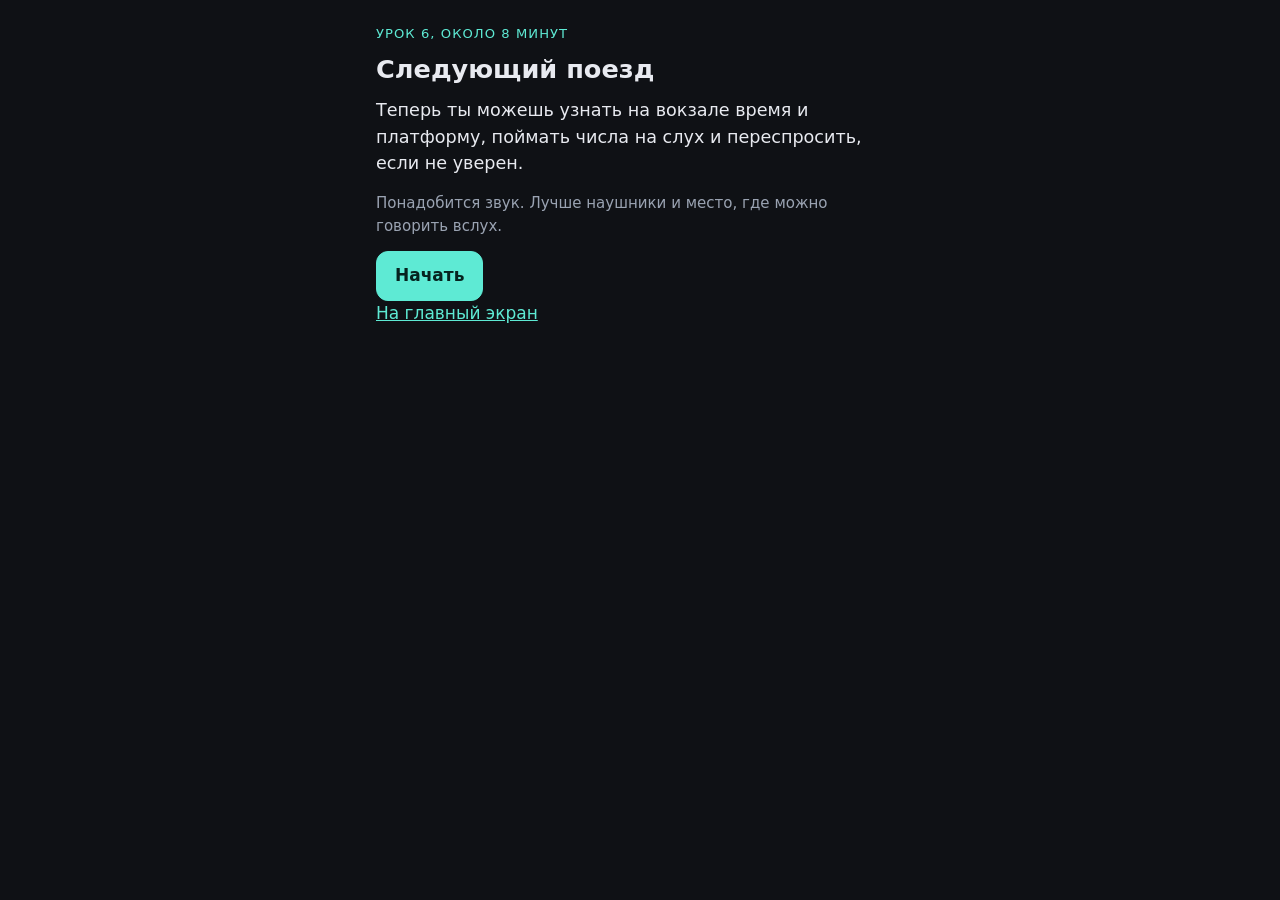
<file: lessons/0006-next-train.html>
<!doctype html>
<html lang="ru">
<head>
<meta charset="utf-8">
<meta name="viewport" content="width=device-width, initial-scale=1, viewport-fit=cover">
<meta name="robots" content="noindex, nofollow">
<meta http-equiv="Content-Security-Policy" content="default-src 'self'; media-src 'self' blob:; img-src 'self' data:; object-src 'none'; base-uri 'none'; form-action 'none'">
<meta name="theme-color" content="#0f1115">
<title>Следующий поезд</title>
<link rel="manifest" href="../manifest.webmanifest">
<link rel="icon" href="../icons/icon-192.png">
<link rel="stylesheet" href="../assets/course.css">
</head>
<body>
<main id="lesson-root"><p class="muted">Загрузка…</p></main>

<section id="lesson-extra" class="sources" hidden>
  <h2>Шпаргалка</h2>
  <p>Три вопроса этого урока лежат в <a href="../reference/phrasebook.html">разговорнике</a>. Предыдущий урок: <a href="0005-roommate.html">«Сосед по комнате»</a>.</p>
  <h2>Посмотри сам</h2>
  <p>Главный источник: запись <a href="https://learnenglishteens.britishcouncil.org/skills/listening/a2-listening/trains-travel" rel="noopener">Trains and travel</a> на British Council LearnEnglish Teens. Пять коротких разговоров на вокзале: время, платформы, билеты. Сначала послушай без текста и запиши все времена, которые услышишь, потом проверь по тексту под записью.</p>
  <p>Почему в одном вопросе is, а в другом does: страница <a href="https://learnenglishteens.britishcouncil.org/grammar/a1-a2-grammar/present-simple" rel="noopener">Present simple</a>. С глаголом be помощник do не нужен, с остальными глаголами нужен.</p>
  <h2>Почему именно это</h2>
  <p>Время и номер платформы звучат один раз и быстро, а ошибка стоит пропущенного поезда. Поэтому здесь два навыка сразу: поймать числа на слух и переспросить, если не уверен.</p>
  <h2>Есть вопрос?</h2>
  <p>Напиши его в поле «Вопрос учителю» в конце урока или передай через родителя.</p>
</section>

<script type="application/json" id="lesson">
{
  "meta": {
    "id": "0006",
    "title": "Следующий поезд",
    "win": "Теперь ты можешь узнать на вокзале время и платформу, поймать числа на слух и переспросить, если не уверен.",
    "minutes": 8,
    "source": { "title": "British Council LearnEnglish Teens: Trains and travel", "url": "https://learnenglishteens.britishcouncil.org/skills/listening/a2-listening/trains-travel" }
  },
  "items": [
    { "id": "k0601", "en": "What time is the next train to London?", "ru": "Во сколько следующий поезд до Лондона?", "slow": true,
      "note": "Здесь is, без does: в вопросе нет другого глагола, только be." },
    { "id": "k0602", "en": "Which platform does it leave from?", "ru": "С какой платформы он отправляется?", "slow": true,
      "note": "Есть глагол leave, значит нужен помощник. Поезд это it, поэтому does. From стоит в самом конце." },
    { "id": "k0603", "en": "Sorry, did you say four thirty?", "ru": "Извини, ты сказал четыре тридцать?", "slow": true, "qa": "skip",
      "note": "Так переспрашивают, когда не уверен в числе. Did, потому что человек уже сказал это." },

    { "id": "a0601", "en": "Excuse me, what time is the next train to London?", "voice": "bf_isabella", "speed": 1.1 },
    { "id": "a0602", "en": "The next train to London leaves at four twenty from platform three.", "voice": "bm_george", "speed": 1.1 },
    { "id": "a0603", "en": "The train leaves at four thirty.", "voice": "bm_fable" },
    { "id": "a0604", "en": "Hello, can I help you?", "voice": "bm_george", "speed": 1.1 },
    { "id": "a0605", "en": "The next one leaves at four thirty.", "voice": "bm_george", "speed": 1.15 },
    { "id": "a0606", "en": "Yes, four thirty. You have got twenty minutes.", "qa": "skip", "voice": "bm_george", "speed": 1.1 },
    { "id": "a0607", "en": "Platform three. It is just over there, on the left.", "voice": "bm_george", "speed": 1.1 }
  ],
  "steps": [
    { "type": "info", "title": "Is или does?",
      "body": [
        "В прошлом уроке в вопросе стоял помощник: What time does breakfast start?",
        "Но в вопросе What time is the next train? помощника нет. Правило простое: если в вопросе есть обычный глагол (start, leave, live), нужен do, does или did. Если глагола нет и остаётся только be, хватит is.",
        "Время проще всего называть двумя числами: four twenty, четыре двадцать.",
        "Сегодня вокзал: лови числа и следи, где is, а где does." ] },
    { "type": "listen", "title": "У табло на вокзале", "audio": ["a0601", "a0602"],
      "q": "Когда отправляется поезд?",
      "options": ["В четыре тридцать", "В три двадцать", "В четыре двадцать"], "answer": 2,
      "explain": "Four twenty, с третьей платформы. Числа three и four стояли рядом: время четыре двадцать, платформа три." },
    { "type": "chunk", "item": "k0601" },
    { "type": "shadow", "item": "k0601" },
    { "type": "chunk", "item": "k0602" },
    { "type": "shadow", "item": "k0602" },
    { "type": "chunk", "item": "k0603" },
    { "type": "shadow", "item": "k0603" },
    { "type": "pair", "audio": "a0603", "options": ["The train leaves at four thirteen.", "The train leaves at four thirty."], "answer": 1,
      "explain": "Thirty это 30: ударение в начале слова. Thirteen это 13: ударение в конце. Не уверен, переспроси: did you say four thirty?" },
    { "type": "tiles", "item": "k0602", "distractors": ["is", "did"] },
    { "type": "tiles", "item": "k0601", "distractors": ["does", "do"] },
    { "type": "dictation", "item": "k0603" },
    { "type": "dialogue", "title": "У кассы",
      "intro": "Ты спрашиваешь, кассир отвечает. Текст кассира сначала скрыт: попробуй поймать время на слух.",
      "turns": [
        { "who": "them", "audio": "a0604" },
        { "who": "you", "item": "k0601", "prompt": "Тебе нужно в Лондон. Узнай, во сколько следующий поезд." },
        { "who": "them", "audio": "a0605" },
        { "who": "you", "item": "k0603", "prompt": "Ты не уверен: тридцать или тринадцать? Переспроси." },
        { "who": "them", "audio": "a0606" },
        { "who": "you", "item": "k0602", "prompt": "Время понятно. Теперь узнай платформу." },
        { "who": "them", "audio": "a0607" }
      ] },
    { "type": "recall", "item": "k0602", "prompt": "Ты знаешь время поезда, но не знаешь, куда идти. Что спросишь?" },
    { "type": "mission", "text": "Сегодня скажи родителю вслух по-английски три времени из своего дня: когда встаёшь, когда начинаются уроки, когда ложишься. Двумя числами, как seven thirty." }
  ]
}
</script>
<script type="module" src="../assets/lesson.js"></script>
</body>
</html>
</file>
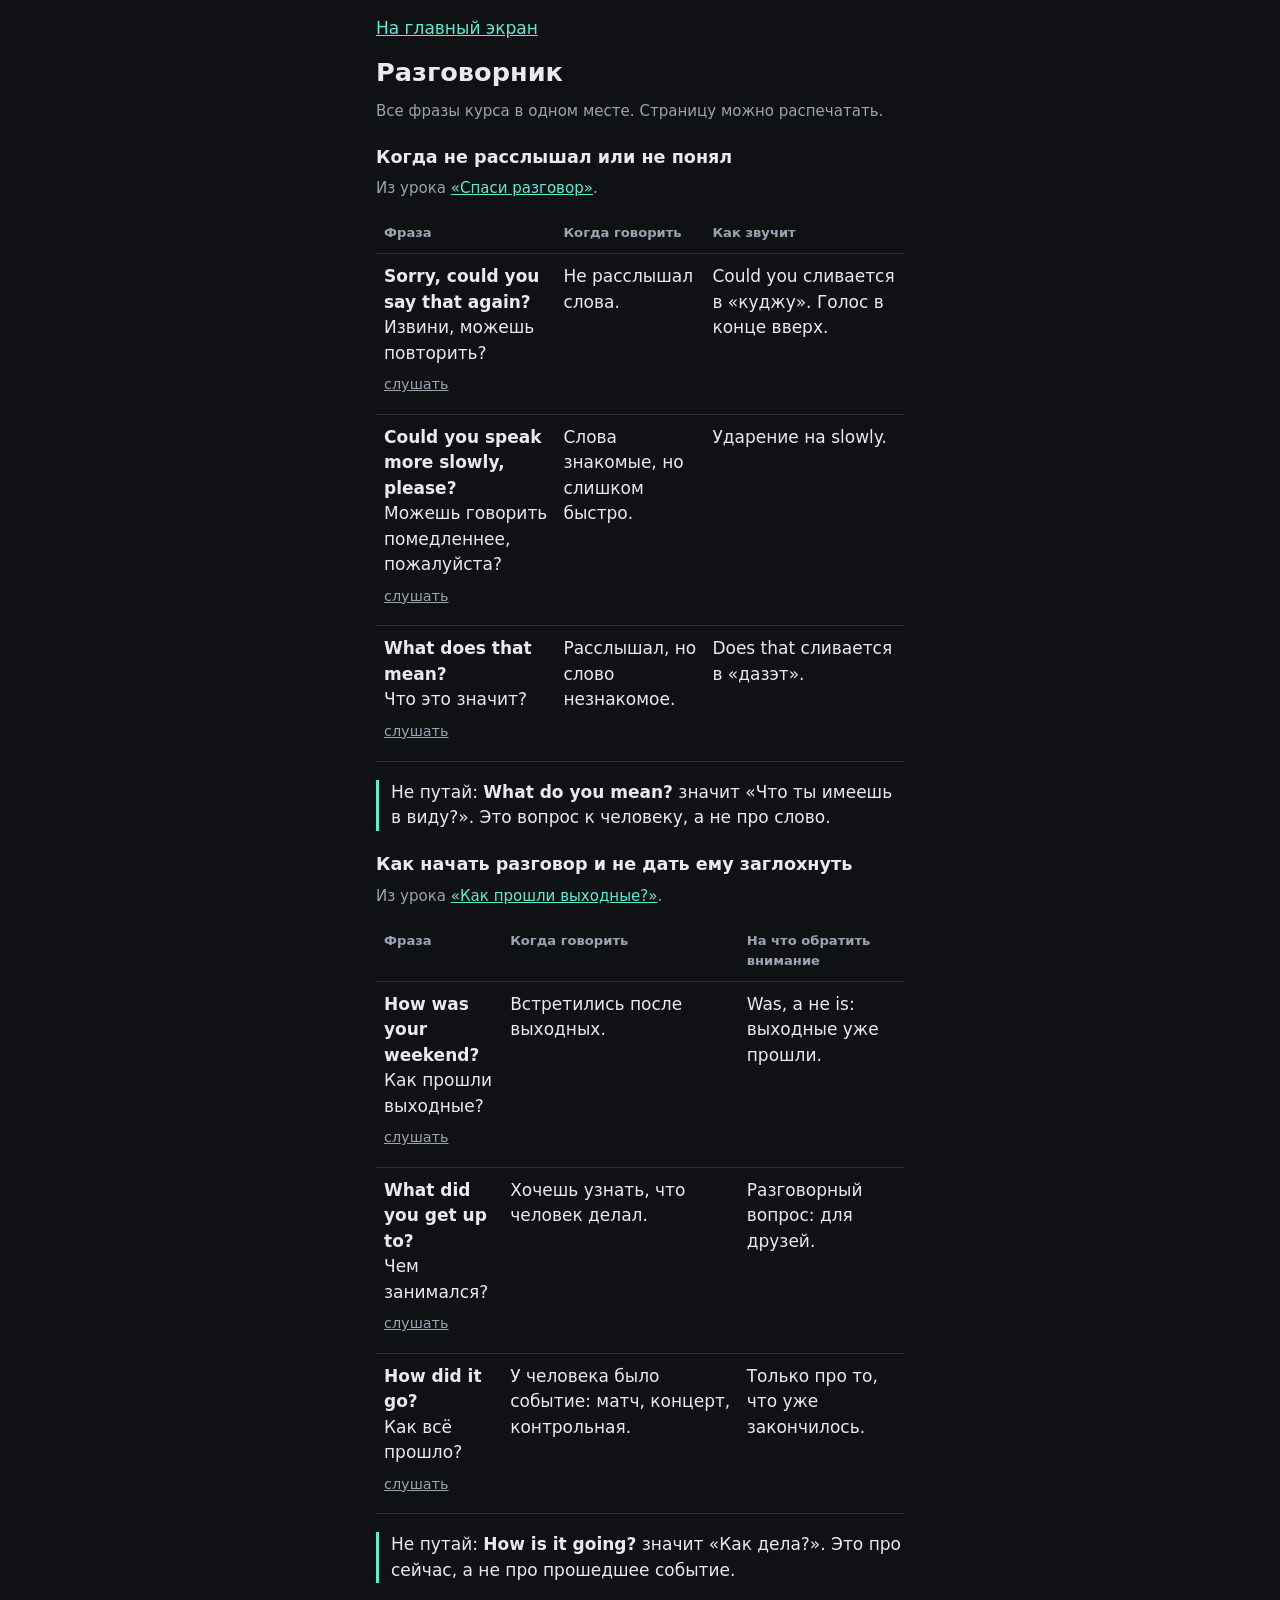
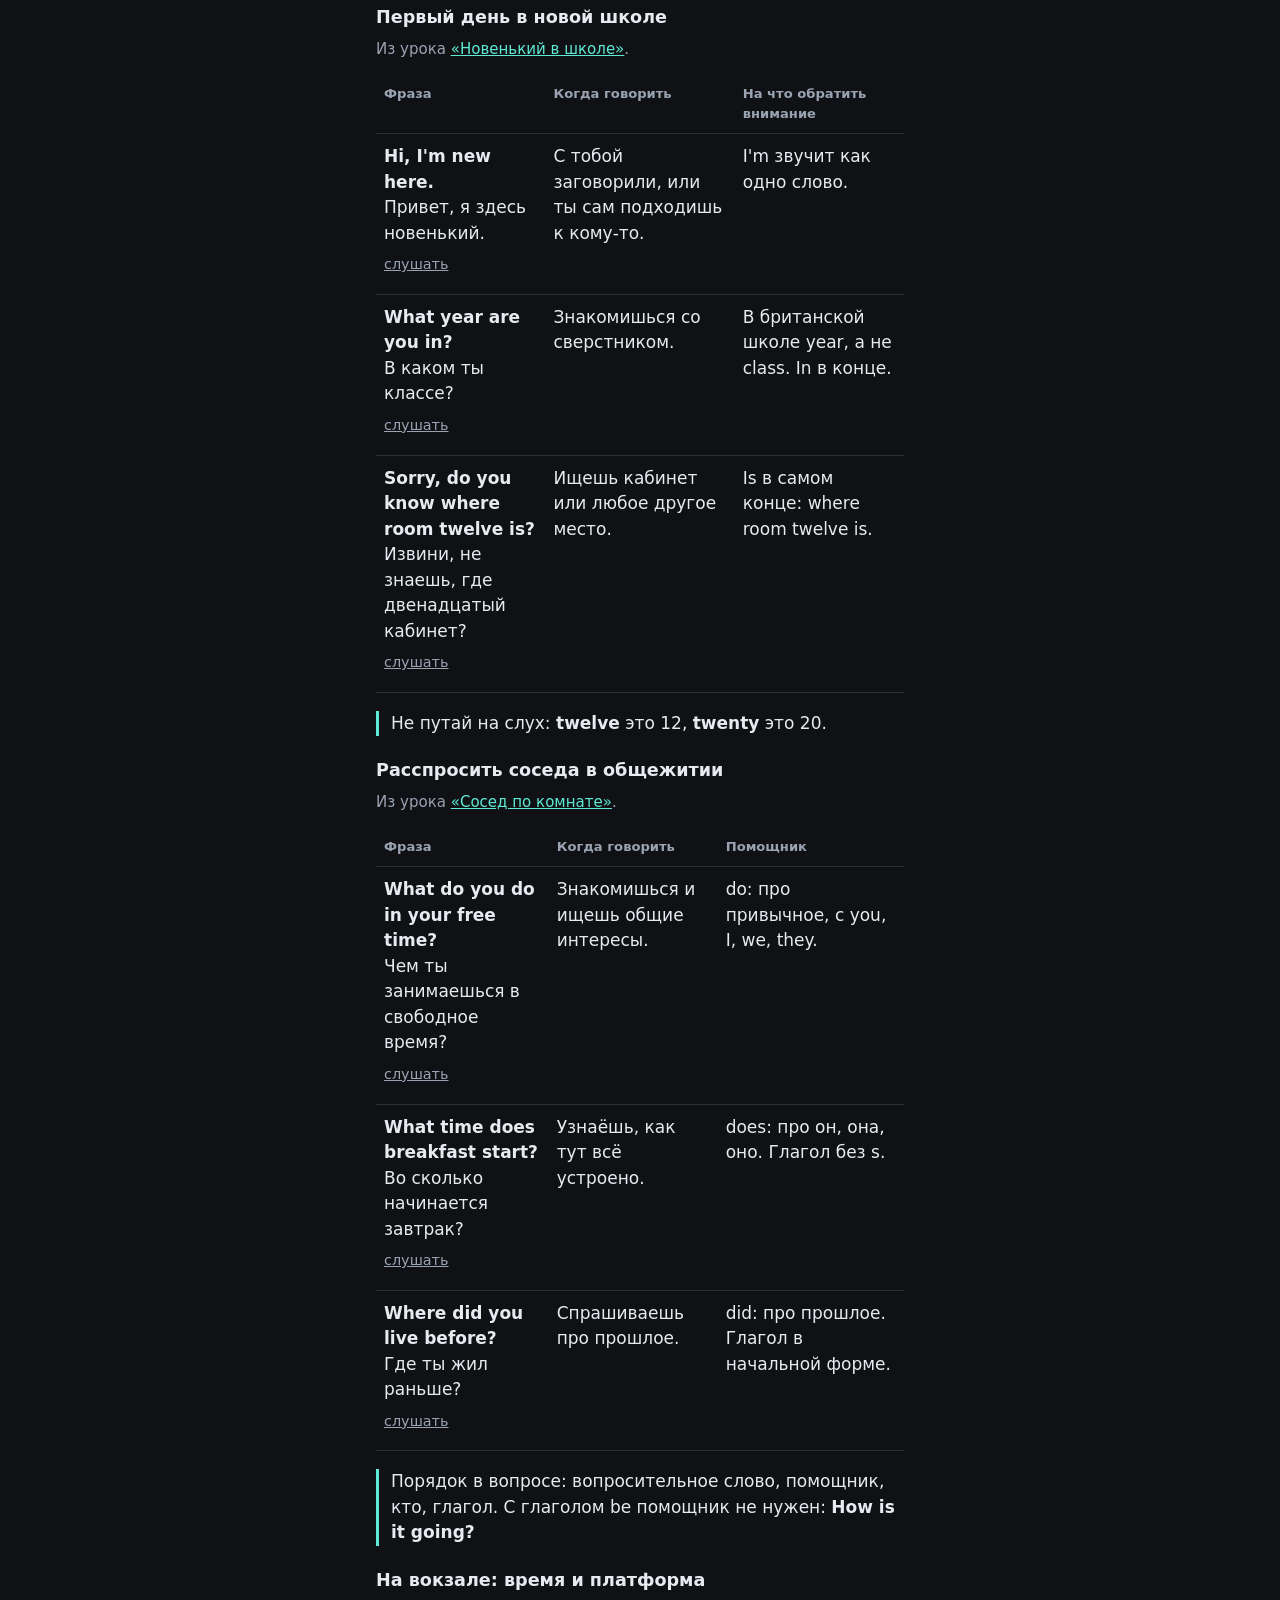
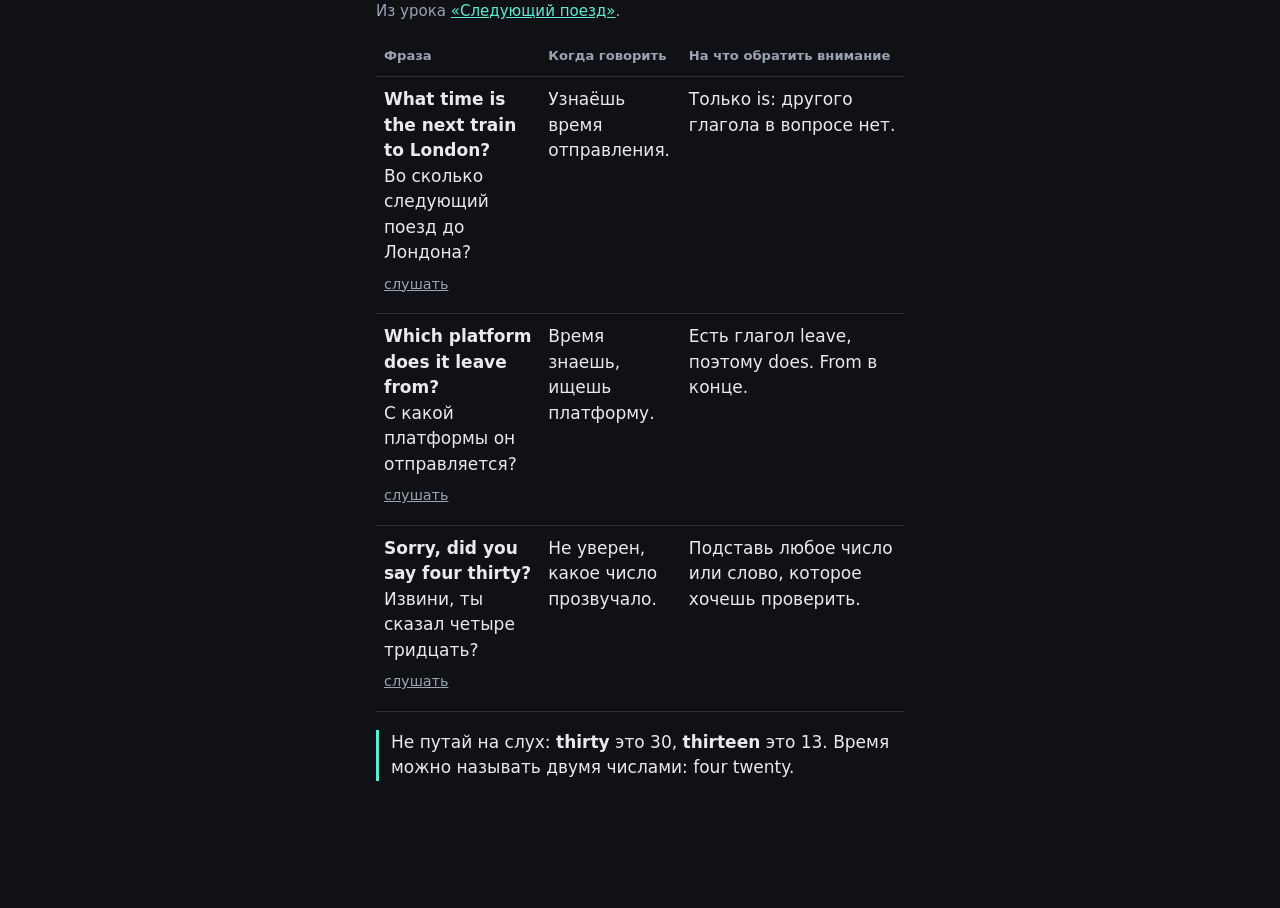
<file: reference/phrasebook.html>
<!doctype html>
<html lang="ru">
<head>
<meta charset="utf-8">
<meta name="viewport" content="width=device-width, initial-scale=1, viewport-fit=cover">
<meta name="robots" content="noindex, nofollow">
<meta http-equiv="Content-Security-Policy" content="default-src 'self'; media-src 'self' blob:; img-src 'self' data:; object-src 'none'; base-uri 'none'; form-action 'none'">
<meta name="theme-color" content="#0f1115">
<title>Разговорник</title>
<link rel="manifest" href="../manifest.webmanifest">
<link rel="icon" href="../icons/icon-192.png">
<link rel="stylesheet" href="../assets/course.css">
</head>
<body>
<div class="page">
  <p class="no-print"><a href="../">На главный экран</a></p>
  <h1>Разговорник</h1>
  <p class="muted">Все фразы курса в одном месте. Страницу можно распечатать.</p>

  <h2>Когда не расслышал или не понял</h2>
  <p class="muted">Из урока <a href="../lessons/0002-save-the-conversation.html">«Спаси разговор»</a>.</p>
  <div class="ref-scroll">
  <table class="ref">
    <thead><tr><th>Фраза</th><th>Когда говорить</th><th>Как звучит</th></tr></thead>
    <tbody>
      <tr>
        <td><strong>Sorry, could you say that again?</strong><br>Извини, можешь повторить?<br><button class="linkbtn" type="button" data-play="k0201">слушать</button></td>
        <td>Не расслышал слова.</td>
        <td>Could you сливается в «куджу». Голос в конце вверх.</td>
      </tr>
      <tr>
        <td><strong>Could you speak more slowly, please?</strong><br>Можешь говорить помедленнее, пожалуйста?<br><button class="linkbtn" type="button" data-play="k0202">слушать</button></td>
        <td>Слова знакомые, но слишком быстро.</td>
        <td>Ударение на slowly.</td>
      </tr>
      <tr>
        <td><strong>What does that mean?</strong><br>Что это значит?<br><button class="linkbtn" type="button" data-play="k0203">слушать</button></td>
        <td>Расслышал, но слово незнакомое.</td>
        <td>Does that сливается в «дазэт».</td>
      </tr>
    </tbody>
  </table>
  </div>
  <p class="note">Не путай: <strong>What do you mean?</strong> значит «Что ты имеешь в виду?». Это вопрос к человеку, а не про слово.</p>

  <h2>Как начать разговор и не дать ему заглохнуть</h2>
  <p class="muted">Из урока <a href="../lessons/0003-how-was-your-weekend.html">«Как прошли выходные?»</a>.</p>
  <div class="ref-scroll">
  <table class="ref">
    <thead><tr><th>Фраза</th><th>Когда говорить</th><th>На что обратить внимание</th></tr></thead>
    <tbody>
      <tr>
        <td><strong>How was your weekend?</strong><br>Как прошли выходные?<br><button class="linkbtn" type="button" data-play="k0301">слушать</button></td>
        <td>Встретились после выходных.</td>
        <td>Was, а не is: выходные уже прошли.</td>
      </tr>
      <tr>
        <td><strong>What did you get up to?</strong><br>Чем занимался?<br><button class="linkbtn" type="button" data-play="k0302">слушать</button></td>
        <td>Хочешь узнать, что человек делал.</td>
        <td>Разговорный вопрос: для друзей.</td>
      </tr>
      <tr>
        <td><strong>How did it go?</strong><br>Как всё прошло?<br><button class="linkbtn" type="button" data-play="k0303">слушать</button></td>
        <td>У человека было событие: матч, концерт, контрольная.</td>
        <td>Только про то, что уже закончилось.</td>
      </tr>
    </tbody>
  </table>
  </div>
  <p class="note">Не путай: <strong>How is it going?</strong> значит «Как дела?». Это про сейчас, а не про прошедшее событие.</p>

  <h2>Первый день в новой школе</h2>
  <p class="muted">Из урока <a href="../lessons/0004-new-at-school.html">«Новенький в школе»</a>.</p>
  <div class="ref-scroll">
  <table class="ref">
    <thead><tr><th>Фраза</th><th>Когда говорить</th><th>На что обратить внимание</th></tr></thead>
    <tbody>
      <tr>
        <td><strong>Hi, I'm new here.</strong><br>Привет, я здесь новенький.<br><button class="linkbtn" type="button" data-play="k0401">слушать</button></td>
        <td>С тобой заговорили, или ты сам подходишь к кому-то.</td>
        <td>I'm звучит как одно слово.</td>
      </tr>
      <tr>
        <td><strong>What year are you in?</strong><br>В каком ты классе?<br><button class="linkbtn" type="button" data-play="k0402">слушать</button></td>
        <td>Знакомишься со сверстником.</td>
        <td>В британской школе year, а не class. In в конце.</td>
      </tr>
      <tr>
        <td><strong>Sorry, do you know where room twelve is?</strong><br>Извини, не знаешь, где двенадцатый кабинет?<br><button class="linkbtn" type="button" data-play="k0403">слушать</button></td>
        <td>Ищешь кабинет или любое другое место.</td>
        <td>Is в самом конце: where room twelve is.</td>
      </tr>
    </tbody>
  </table>
  </div>
  <p class="note">Не путай на слух: <strong>twelve</strong> это 12, <strong>twenty</strong> это 20.</p>

  <h2>Расспросить соседа в общежитии</h2>
  <p class="muted">Из урока <a href="../lessons/0005-roommate.html">«Сосед по комнате»</a>.</p>
  <div class="ref-scroll">
  <table class="ref">
    <thead><tr><th>Фраза</th><th>Когда говорить</th><th>Помощник</th></tr></thead>
    <tbody>
      <tr>
        <td><strong>What do you do in your free time?</strong><br>Чем ты занимаешься в свободное время?<br><button class="linkbtn" type="button" data-play="k0501">слушать</button></td>
        <td>Знакомишься и ищешь общие интересы.</td>
        <td>do: про привычное, с you, I, we, they.</td>
      </tr>
      <tr>
        <td><strong>What time does breakfast start?</strong><br>Во сколько начинается завтрак?<br><button class="linkbtn" type="button" data-play="k0502">слушать</button></td>
        <td>Узнаёшь, как тут всё устроено.</td>
        <td>does: про он, она, оно. Глагол без s.</td>
      </tr>
      <tr>
        <td><strong>Where did you live before?</strong><br>Где ты жил раньше?<br><button class="linkbtn" type="button" data-play="k0503">слушать</button></td>
        <td>Спрашиваешь про прошлое.</td>
        <td>did: про прошлое. Глагол в начальной форме.</td>
      </tr>
    </tbody>
  </table>
  </div>
  <p class="note">Порядок в вопросе: вопросительное слово, помощник, кто, глагол. С глаголом be помощник не нужен: <strong>How is it going?</strong></p>

  <h2>На вокзале: время и платформа</h2>
  <p class="muted">Из урока <a href="../lessons/0006-next-train.html">«Следующий поезд»</a>.</p>
  <div class="ref-scroll">
  <table class="ref">
    <thead><tr><th>Фраза</th><th>Когда говорить</th><th>На что обратить внимание</th></tr></thead>
    <tbody>
      <tr>
        <td><strong>What time is the next train to London?</strong><br>Во сколько следующий поезд до Лондона?<br><button class="linkbtn" type="button" data-play="k0601">слушать</button></td>
        <td>Узнаёшь время отправления.</td>
        <td>Только is: другого глагола в вопросе нет.</td>
      </tr>
      <tr>
        <td><strong>Which platform does it leave from?</strong><br>С какой платформы он отправляется?<br><button class="linkbtn" type="button" data-play="k0602">слушать</button></td>
        <td>Время знаешь, ищешь платформу.</td>
        <td>Есть глагол leave, поэтому does. From в конце.</td>
      </tr>
      <tr>
        <td><strong>Sorry, did you say four thirty?</strong><br>Извини, ты сказал четыре тридцать?<br><button class="linkbtn" type="button" data-play="k0603">слушать</button></td>
        <td>Не уверен, какое число прозвучало.</td>
        <td>Подставь любое число или слово, которое хочешь проверить.</td>
      </tr>
    </tbody>
  </table>
  </div>
  <p class="note">Не путай на слух: <strong>thirty</strong> это 30, <strong>thirteen</strong> это 13. Время можно называть двумя числами: four twenty.</p>
</div>
<script type="module" src="../assets/ref.js"></script>
</body>
</html>
</file>
<file: assets/course.css>
/* Shared stylesheet of the course: every page and lesson links it. Dark, calm, built for a phone. */
:root {
  --bg: #0f1115;
  --surface: #181b22;
  --line: #2a2f3a;
  --text: #e8eaf0;
  --muted: #9aa3b2;
  --accent: #5eead4;
  --accent-ink: #06231f;
  --good: #7ee0a1;
  --bad: #ff9a8a;
  --warn: #ffcf70;
  --radius: 14px;
  color-scheme: dark;
}

* { box-sizing: border-box; }

[hidden] { display: none !important; }

html { -webkit-text-size-adjust: 100%; }

body {
  margin: 0;
  background: var(--bg);
  color: var(--text);
  font: 17px/1.5 system-ui, -apple-system, "Segoe UI", Roboto, sans-serif;
  overflow-wrap: anywhere;
}

main, .page {
  max-width: 560px;
  margin: 0 auto;
  padding: 16px 16px calc(112px + env(safe-area-inset-bottom));
}

h1 { font-size: 1.6rem; line-height: 1.2; margin: 0.4em 0 0.5em; text-wrap: balance; }
h2 { font-size: 1.1rem; line-height: 1.3; margin: 1.3em 0 0.5em; }
p { margin: 0 0 0.9em; }
a { color: var(--accent); }
ul.plain { list-style: none; padding: 0; margin: 0; }
ul.plain li { padding: 6px 0; }

.muted { color: var(--muted); font-size: 0.94rem; }
.lead { font-size: 1.1rem; }
.eyebrow { color: var(--accent); font-size: 0.82rem; letter-spacing: 0.08em; text-transform: uppercase; margin: 0.6em 0 0; }
.phrase { font-size: 1.55rem; line-height: 1.25; font-weight: 650; margin: 0.3em 0 0.2em; }
.phrase.small { font-size: 1.2rem; }
.gloss { color: var(--muted); margin-bottom: 0.8em; }
.note { border-left: 3px solid var(--accent); padding-left: 12px; color: var(--text); }
.note:empty { display: none; }
.code { font-family: ui-monospace, Consolas, monospace; font-size: 0.9rem; background: var(--bg); padding: 10px; border-radius: 8px; }

.card {
  background: var(--surface);
  border: 1px solid var(--line);
  border-radius: var(--radius);
  padding: 16px;
  margin: 0 0 14px;
}
.card h2 { margin-top: 0; }
.card > :last-child { margin-bottom: 0; }
.card.hero { border-color: var(--accent); }
.card.warn { border-color: var(--warn); }

.btn {
  display: inline-flex;
  align-items: center;
  justify-content: center;
  gap: 10px;
  min-height: 50px;
  padding: 10px 18px;
  border-radius: 12px;
  border: 1px solid var(--line);
  background: var(--surface);
  color: var(--text);
  font: inherit;
  font-weight: 600;
  text-decoration: none;
  cursor: pointer;
  touch-action: manipulation;
}
.btn:disabled { opacity: 0.45; cursor: default; }
.btn.primary { background: var(--accent); border-color: var(--accent); color: var(--accent-ink); }
.btn.ghost { background: transparent; color: var(--muted); }
.btn.picked, .chip[aria-pressed="true"] { border-color: var(--accent); background: #12302c; color: var(--accent); }
.btn.right { border-color: var(--good); color: var(--good); }
.btn.wrong { border-color: var(--bad); color: var(--bad); }
.btn.rec { border-color: var(--bad); color: var(--bad); }
.btn.play.on { border-color: var(--accent); }
.btn:focus-visible, .chip:focus-visible, .tile:focus-visible, a:focus-visible, .field:focus-visible {
  outline: 2px solid var(--accent);
  outline-offset: 2px;
}

.ico-play {
  width: 0;
  height: 0;
  border-style: solid;
  border-width: 7px 0 7px 12px;
  border-color: transparent transparent transparent currentColor;
}

.linkbtn { background: none; border: 0; padding: 8px 0; color: var(--muted); font: inherit; font-size: 0.9rem; text-decoration: underline; cursor: pointer; }

.row { display: flex; flex-wrap: wrap; gap: 10px; margin: 0 0 14px; }
.row .btn { flex: 1 1 auto; }
.options { display: grid; gap: 10px; margin: 0 0 14px; }
.options .btn { justify-content: flex-start; text-align: left; }
.chips { display: flex; flex-wrap: wrap; gap: 8px; margin: 0 0 16px; }
.chip {
  min-height: 44px;
  padding: 8px 14px;
  border-radius: 999px;
  border: 1px solid var(--line);
  background: var(--surface);
  color: var(--text);
  font: inherit;
  cursor: pointer;
}

.field {
  width: 100%;
  padding: 12px 14px;
  margin: 0 0 12px;
  border-radius: 12px;
  border: 1px solid var(--line);
  background: var(--surface);
  color: var(--text);
  font: inherit;
}

.feedback { min-height: 1.5em; font-weight: 600; }
.res.ok { color: var(--good); }
.res.bad { color: var(--warn); }

.tiles { display: flex; flex-wrap: wrap; gap: 8px; min-height: 52px; margin: 0 0 14px; }
.tiles.answer { padding: 8px; border: 1px dashed var(--line); border-radius: 12px; }
.tile {
  min-height: 44px;
  padding: 8px 14px;
  border-radius: 10px;
  border: 1px solid var(--line);
  background: var(--surface);
  color: var(--text);
  font: inherit;
  font-weight: 600;
  cursor: pointer;
}

.chat { display: grid; gap: 10px; }
.bubble { padding: 12px 14px; border-radius: var(--radius); border: 1px solid var(--line); max-width: 92%; }
.bubble.them { background: var(--surface); justify-self: start; }
.bubble.you { background: #12302c; border-color: #1f4a44; justify-self: end; }
.bubble > :last-child { margin-bottom: 0; }

/* Lesson chrome */
.topbar { display: flex; align-items: center; gap: 12px; flex-wrap: wrap; margin: 0 0 10px; }
.topbar .close { color: var(--muted); font-size: 0.9rem; }
.topbar-title { color: var(--muted); font-size: 0.9rem; flex: 1; text-align: right; }
.progress { flex: 1 0 100%; height: 4px; background: var(--line); border-radius: 4px; overflow: hidden; }
.progress-fill { height: 100%; width: 0; background: var(--accent); transition: width 0.25s ease; }
.dock {
  position: fixed;
  left: 0;
  right: 0;
  bottom: 0;
  padding: 12px 16px calc(12px + env(safe-area-inset-bottom));
  background: linear-gradient(transparent, var(--bg) 35%);
}
.dock[hidden] { display: none; }
.dock .btn { width: 100%; max-width: 528px; margin: 0 auto; display: flex; }

/* Home */
.home-head { display: flex; align-items: baseline; justify-content: space-between; gap: 12px; flex-wrap: wrap; margin-bottom: 12px; }
.home-head h1 { margin: 0; }
.streak { color: var(--warn); margin: 0; font-weight: 600; }
.home-foot { display: flex; flex-wrap: wrap; gap: 8px 18px; align-items: center; padding: 8px 0; font-size: 0.94rem; }

/* Lesson footer and reference pages */
.sources { border-top: 1px solid var(--line); margin-top: 20px; padding-top: 4px; font-size: 0.94rem; }
table.ref { width: 100%; border-collapse: collapse; margin: 0 0 18px; }
table.ref th, table.ref td { text-align: left; vertical-align: top; padding: 10px 8px; border-bottom: 1px solid var(--line); }
table.ref th { color: var(--muted); font-size: 0.82rem; font-weight: 600; }
.ref-scroll { overflow-x: auto; }

@media (prefers-reduced-motion: reduce) {
  .progress-fill { transition: none; }
}

@media print {
  :root { --bg: #fff; --surface: #fff; --line: #bbb; --text: #000; --muted: #444; --accent: #000; color-scheme: light; }
  body { font-size: 12pt; }
  main, .page { max-width: none; padding: 0; }
  .btn, .linkbtn, .dock, .no-print { display: none !important; }
  a { color: #000; }
}
</file>
